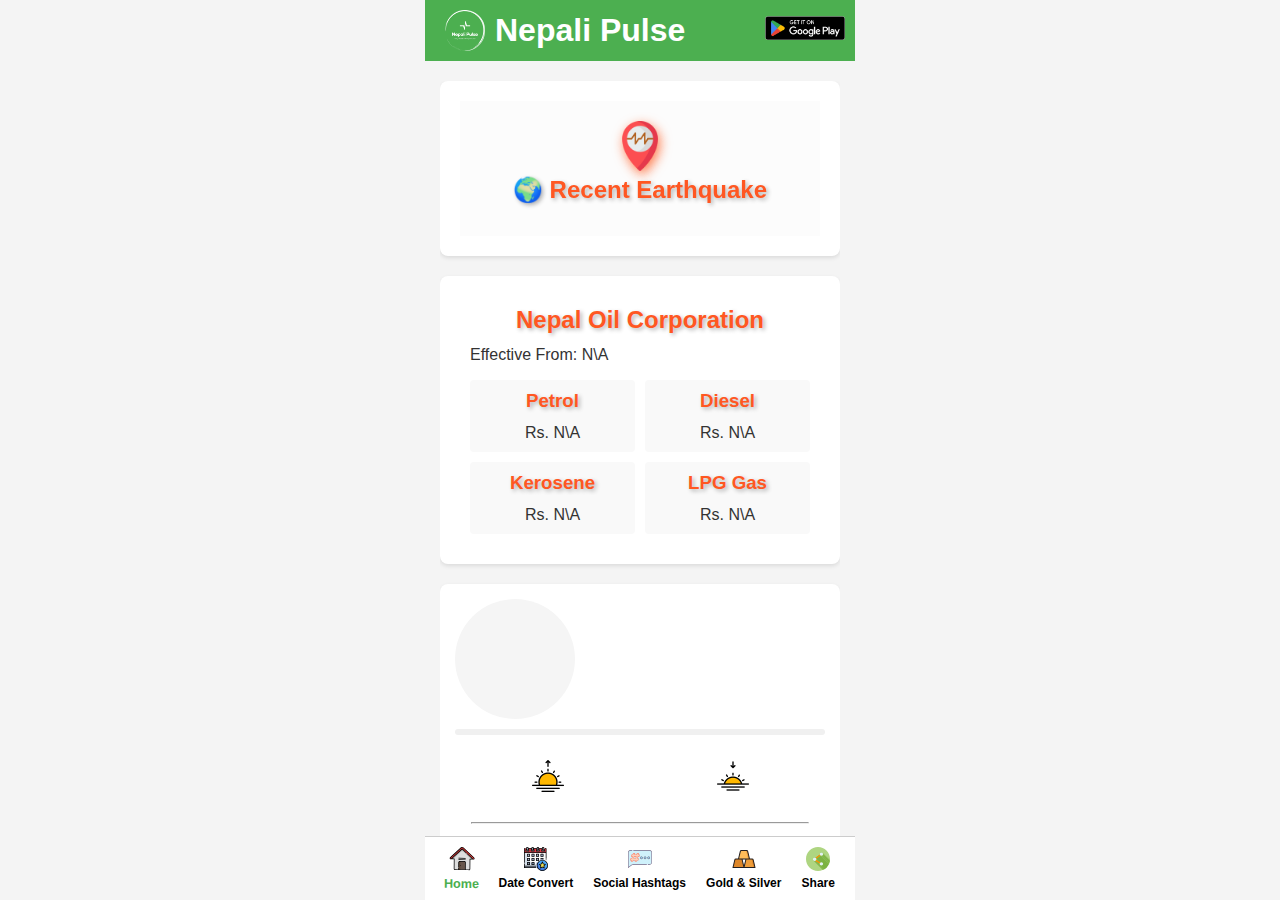
<file: index.html>
<!DOCTYPE html>
<html lang="en">
  <head>
    <meta charset="UTF-8" />
    <meta name="viewport" content="width=device-width, initial-scale=1.0" />
    <title>Nepali Pulse - Your Source for Latest Updates</title>

    <meta
      name="description"
      content="Stay updated with live fuel prices, top music videos, earthquake alerts, and stunning mountain destinations in Nepal. Your one-stop source for real-time updates!"
    />

    <meta
      name="keywords"
      content="Nepali Pulse, Oil Prices Nepal, Music Videos Nepal, Nepal Mountains, Nepal Lakes, Earthquake Updates Nepal, Fuel Prices Nepal, Latest Nepal News"
    />

    <meta name="author" content="Nepali Pulse Team" />
    <meta name="robots" content="index, follow" />

    <!-- Open Graph Meta Tags -->
    <meta
      property="og:title"
      content="Nepali Pulse - Your Source for Latest Updates"
    />
    <meta
      property="og:description"
      content="Stay updated with live fuel prices, top music videos, earthquake alerts, and stunning mountain destinations in Nepal. Your one-stop source for real-time updates!"
    />
    <meta
      property="og:image"
      content="https://nepalipulse.jeevenlamichhane.com.np/assets/NepaliPulse.png"
    />
    <meta
      property="og:url"
      content="https://nepalipulse.jeevenlamichhane.com.np/"
    />
    <meta property="og:type" content="website" />

    <!-- Twitter Card Meta Tags -->
    <meta name="twitter:card" content="summary_large_image" />
    <meta
      name="twitter:title"
      content="Nepali Pulse - Your Source for Latest Updates"
    />
    <meta
      name="twitter:description"
      content="Stay updated with live fuel prices, top music videos, earthquake alerts, and stunning mountain destinations in Nepal. Your one-stop source for real-time updates!"
    />
    <meta
      name="twitter:image"
      content="https://nepalipulse.jeevenlamichhane.com.np/assets/NepaliPulse.png"
    />
    <meta name="twitter:site" content="@NepaliPulse" />
    <meta name="twitter:creator" content="@NepaliPulseTeam" />

    <!-- Additional Meta Tags -->
    <meta name="viewport" content="width=device-width, initial-scale=1.0" />
    <link rel="canonical" href="https://nepalipulse.jeevenlamichhane.com.np/" />

    <!-- Google Play Store Meta Tags -->
    <meta
      name="google-play-app"
      content="app-id=com.miscommunity.nepalipulse"
    />
    <meta property="al:android:app_name" content="Nepali Pulse" />
    <meta
      property="al:android:package"
      content="com.miscommunity.nepalipulse"
    />
    <meta
      property="al:android:url"
      content="https://nepalipulse.jeevenlamichhane.com.np"
    />

    <link rel="stylesheet" href="styles.css" />

    <link rel="stylesheet" href="calendar.css" />

    <link
      rel="apple-touch-icon"
      sizes="180x180"
      href="favicon/apple-touch-icon.png"
    />
    <link
      rel="icon"
      type="image/png"
      sizes="32x32"
      href="favicon/favicon-32x32.png"
    />
    <link
      rel="icon"
      type="image/png"
      sizes="16x16"
      href="favicon/favicon-16x16.png"
    />
    <link rel="manifest" href="favicon/site.webmanifest" />
    <link
      rel="mask-icon"
      href="favicon/safari-pinned-tab.svg"
      color="#5bbad5"
    />
    <meta name="msapplication-TileColor" content="#da532c" />
    <meta name="theme-color" content="#ffffff" />

    <script
      async
      src="https://pagead2.googlesyndication.com/pagead/js/adsbygoogle.js?client=ca-pub-4169711514328840"
      crossorigin="anonymous"
    ></script>
  </head>
  <body>
    <div class="app-header">
      <div class="app-title" onclick="location.href='/'">
        <img
          src="./assets/logo_white.png"
          alt="Nepali Pulse Logo"
          class="app-logo"
        />
        <h1>Nepali Pulse</h1>
      </div>
      <div
        class="app-option-menu"
        onclick="window.location.href='https://play.google.com/store/apps/details?id=com.miscommunity.nepalipulse'"
      >
        <img
          src="./assets/google-play-badge.png"
          alt="Download App"
          class="opt-img"
        />
      </div>
    </div>
    <div class="container">
      <div class="card">
        <div
          class="section eq-section shake"
          onclick="location.href='/earthquake.html'"
        >
          <img
            src="./assets/earthquake.png"
            alt="Recent Earthquake"
            class="icon"
          />
          <div class="section-content">
            <h2>🌍 Recent Earthquake</h2>
            <div id="earthquake-list"></div>
          </div>
        </div>
      </div>

      <div class="card">
        <div class="section shake" onclick="location.href='/oil.html'">
          <!-- <img
            src="./assets/noc.png"
            alt="Nepal Oil Corporation"
            class="section-img"
          /> -->
          <div class="section-content">
            <h2>Nepal Oil Corporation</h2>
            <p style="margin-bottom: 1rem">
              Effective From: <span id="oil-effective-date">N\A</span>
            </p>
            <div class="price-grid">
              <div class="price-item">
                <h3>Petrol</h3>
                <p id="petrol" onclick="speak(this)">Rs. N\A</p>
              </div>
              <div class="price-item">
                <h3>Diesel</h3>
                <p id="diesel" onclick="speak(this)">Rs. N\A</p>
              </div>
              <div class="price-item">
                <h3>Kerosene</h3>
                <p id="kerosene" onclick="speak(this)">Rs. N\A</p>
              </div>
              <div class="price-item">
                <h3>LPG Gas</h3>
                <p id="lpg" onclick="speak(this)">Rs. N\A</p>
              </div>
            </div>
          </div>
        </div>
      </div>

      <div class="p-card">
        <div class="date">
          <div class="rectangle-circle-today">
            <div class="day" id="day"></div>
            <div class="day-text" id="day-text"></div>
          </div>
          <div class="nepali-date" id="nepali-date"></div>
        </div>
        <div
          class="info todaysEvents"
          id="todaysEvents"
          title="Today's Event"
        ></div>
        <div class="time" id="time"></div>
        <div class="dt" id="dt"></div>
        <div class="sun-times">
          <div title="Sunrise Time">
            <img
              src="./assets/sunrise.png"
              alt="Sunrise Icon"
              width="32"
              loading="eager"
            />
            <div id="sunrise"></div>
          </div>

          <div title="Sunset Time">
            <img
              src="./assets/sunset.png"
              alt="Sunset Icon"
              width="32"
              loading="eager"
            />
            <div id="sunset"></div>
          </div>
        </div>

        <hr style="margin: 1rem" />

        <div class="upcoming-events" id="upcoming-events"></div>
      </div>

      <div class="card">
        <div class="section">
          <img
            src="./assets/share.png"
            alt="Share Market"
            class="section-img"
          />
          <div class="section-content">
            <h2>Share Market</h2>
          </div>
        </div>
      </div>

      <div class="card">
        <div class="section" onclick="location.href='/top-mountains.html'">
          <img
            src="./assets/mountain.png"
            alt="Top Mountains of Nepal"
            class="section-img"
          />
          <div class="section-content">
            <h2>Top Mountains of Nepal</h2>
            <div id="mountain-list"></div>
          </div>
        </div>
      </div>

      <div class="card">
        <div class="section shake" onclick="location.href='/top-lakes.html'">
          <img
            src="./assets/lake.png"
            alt="Top Lakes of Nepal"
            class="section-img"
          />
          <div class="section-content">
            <h2>Top Lakes of Nepal</h2>
            <div id="lake-list"></div>
          </div>
        </div>
      </div>

      <div class="card">
        <div class="section" onclick="location.href='/top-music-video.html'">
          <img
            src="./assets/top.png"
            alt="Top Music Video"
            class="section-img"
          />
          <div class="section-content">
            <h2>Top Music Video</h2>
          </div>
        </div>
      </div>

      <div class="card" id="gold-card">
        <div class="section">
          <img src="./assets/tola.png" alt="Gold" class="section-img" />
          <div class="section-content">
            <h2>Per Tola Price in NRP</h2>
            <p><span id="gold-effective-date">N\A</span></p>
            <div class="price-grid">
              <div class="price-item shake">
                <p>Gold</p>
                <h3 id="gold" onclick="speak(this)">Rs. N\A</h3>
              </div>
              <div class="price-item shake">
                <p>Silver</p>
                <h3 id="silver" onclick="speak(this)">Rs. N\A</h3>
              </div>
            </div>
          </div>
        </div>
      </div>

      <div class="card">
        <div class="section">
          <img
            src="./assets/currency.png"
            alt="Currency Rate"
            class="section-img"
          />
          <div class="section-content">
            <h2>Currency Rate</h2>
            <p>Last Updated: <span id="currency-date"></span></p>
            <div class="currency-converter">
              <select
                id="currency"
                onchange="changeCurrencySelector(this)"
              ></select>
              <div class="exchange-rate">
                <div class="price-grid">
                  <div class="price-item shake">
                    <p>Buying Rate</p>
                    <h3 onclick="speak(this)">
                      Rs.<span id="buying-rate">N\A</span>
                    </h3>
                  </div>

                  <div class="price-item shake">
                    <p>Selling Rate</p>
                    <h3 onclick="speak(this)">
                      Rs.<span id="selling-rate">N\A</span>
                    </h3>
                  </div>
                </div>
              </div>
            </div>
          </div>
        </div>
      </div>

      <div class="card">
        <div class="section" onclick="location.href='/bank.html'">
          <img
            src="./assets/bank.png"
            alt="Bank Interest & FD Rate"
            class="section-img"
          />
          <div class="section-content">
            <h2>Bank Interest & FD Rate</h2>
            <p>Last Checked: July 11, 2024</p>
            <table id="bank">
              <thead>
                <tr>
                  <th>Bank</th>
                  <th>Saving Rate</th>
                  <th>FD Rate</th>
                </tr>
              </thead>

              <tbody id="bank-rate-list"></tbody>
            </table>
          </div>
        </div>
      </div>

      <div class="card">
        <div class="section" onclick="location.href='/top-hashtags.html'">
          <img
            src="./assets/hashtag.png"
            alt="Social Hashtags"
            class="section-img"
          />
          <div class="section-content">
            <h2>Social Hashtags & Quotes</h2>
          </div>
        </div>
      </div>

      <div class="card">
        <div class="section" onclick="location.href='/date-convert.html'">
          <img
            src="./assets/calendar.png"
            alt="Date Convert"
            class="section-img"
          />
          <div class="section-content">
            <h2>Date Convert</h2>
          </div>
        </div>
      </div>

      <!-- Download Mobile App section -->
      <div class="card">
        <div class="section">
          <img
            src="./assets/playstore.png"
            alt="Download from Play Store"
            class="section-img"
          />
          <div class="section-content">
            <h2>
              <span id="download">Download</span> <span>NepaliPulse</span>
            </h2>
            <a
              href="https://play.google.com/store/apps/details?id=com.miscommunity.nepalipulse"
              class="download-link"
            >
              <img
                src="./assets/google-play-badge.png"
                alt="Get it on Google Play"
                class="google-play-badge"
              />
            </a>
          </div>
        </div>
      </div>

      <!-- Nepali Vlog section -->
      <div class="card">
        <div
          class="section shake"
          onclick="window.location.href='https://youtube.com/@nepalivlog'"
        >
          <img
            src="./assets/nepalivlog.png"
            alt="Download from Play Store"
            class="vlog-img"
          />
          <div class="section-content">
            <h2><span id="download">Visit</span> <span>YouTube</span></h2>
          </div>
        </div>
      </div>
    </div>

    <!-- Bottom Navigation -->
    <div class="bottom-nav">
      <div class="nav-item active" onclick="location.href='/'">
        <img src="./assets/nav-icons/home.svg" alt="Home" class="nav-icon" />
        <span>Home</span>
      </div>
      <div class="nav-item" onclick="location.href='/date-convert.html'">
        <img
          src="./assets/nav-icons/date.svg"
          alt="Date Convert"
          class="nav-icon"
        />
        <span>Date Convert</span>
      </div>
      <div class="nav-item" onclick="location.href='/top-hashtags.html'">
        <img
          src="./assets/nav-icons/hashtags.svg"
          alt="Hashtags"
          class="nav-icon"
        />
        <span>Social Hashtags</span>
      </div>
      <div class="nav-item" onclick="location.href='#gold-card'">
        <img
          src="./assets/nav-icons/gold.svg"
          alt="Gold/Silver Price"
          class="nav-icon"
        />
        <span>Gold &amp; Silver</span>
      </div>
      <div class="nav-item" onclick="copyUrl()">
        <img src="./assets/nav-icons/share.svg" alt="Share" class="nav-icon" />
        <span id="copy-text">Share</span>
      </div>
    </div>
    <!-- Bottom Navigation -->

    <script src="./script.js" defer></script>
    <script src="./patro.js" defer></script>
    <script src="./common.js" defer></script>
  </body>
</html>
</file>
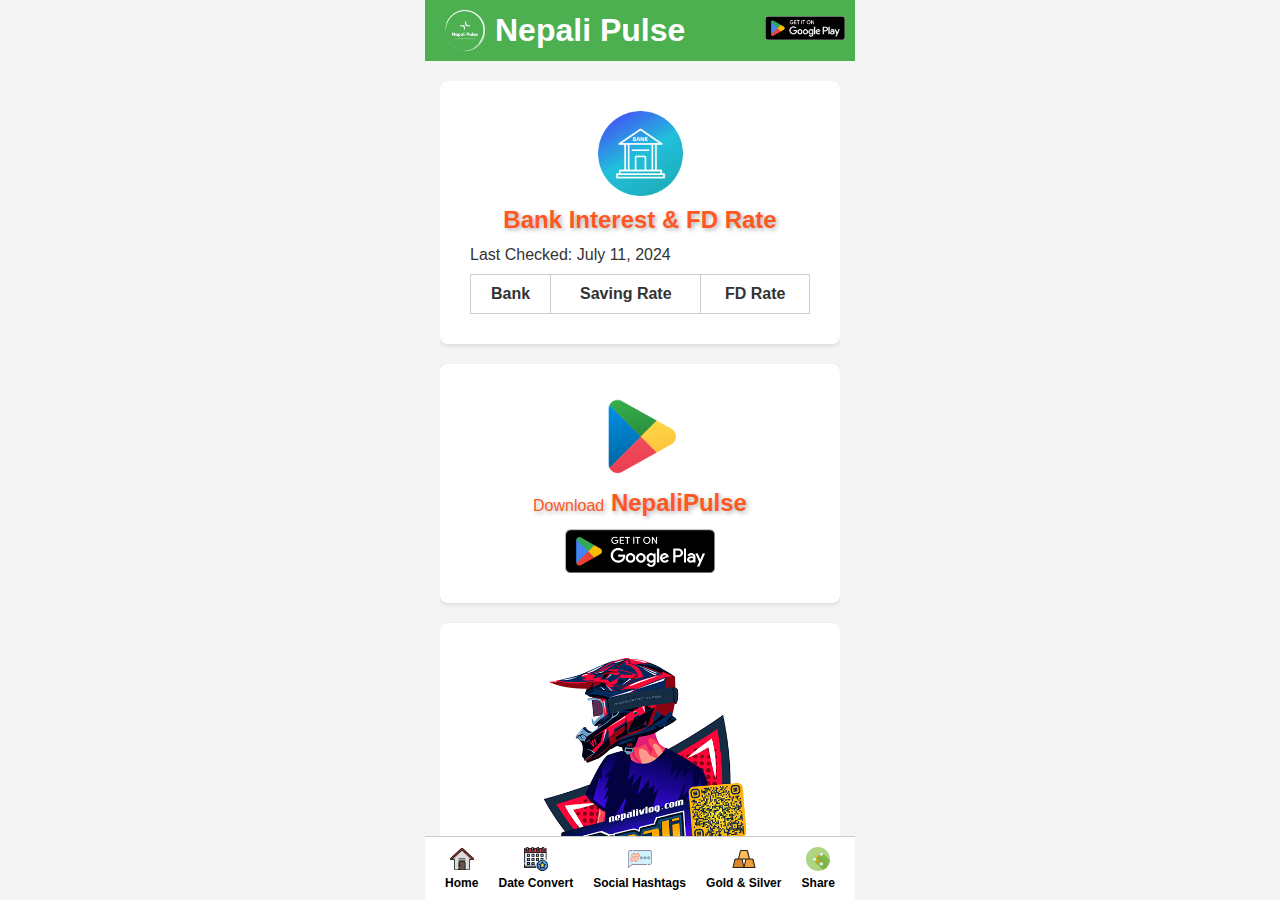
<file: bank.html>
<!DOCTYPE html>
<html lang="en">
  <head>
    <meta charset="UTF-8" />
    <meta name="viewport" content="width=device-width, initial-scale=1.0" />
    <title>Nepali Pulse</title>
    <link rel="stylesheet" href="styles.css" />

    <link
      rel="apple-touch-icon"
      sizes="180x180"
      href="favicon/apple-touch-icon.png"
    />
    <link
      rel="icon"
      type="image/png"
      sizes="32x32"
      href="favicon/favicon-32x32.png"
    />
    <link
      rel="icon"
      type="image/png"
      sizes="16x16"
      href="favicon/favicon-16x16.png"
    />
    <link rel="manifest" href="favicon/site.webmanifest" />
    <link
      rel="mask-icon"
      href="favicon/safari-pinned-tab.svg"
      color="#5bbad5"
    />
    <meta name="msapplication-TileColor" content="#da532c" />
    <meta name="theme-color" content="#ffffff" />

    <script
      async
      src="https://pagead2.googlesyndication.com/pagead/js/adsbygoogle.js?client=ca-pub-4169711514328840"
      crossorigin="anonymous"
    ></script>
  </head>
  <body>
    <div class="app-header">
      <div class="app-title" onclick="location.href='/'">
        <img
          src="./assets/logo_white.png"
          alt="Nepali Pulse Logo"
          class="app-logo"
        />
        <h1>Nepali Pulse</h1>
      </div>
      <div
        class="app-option-menu"
        onclick="window.location.href='https://play.google.com/store/apps/details?id=com.miscommunity.nepalipulse'"
      >
        <img
          src="./assets/google-play-badge.png"
          alt="Download App"
          class="opt-img"
        />
      </div>
    </div>
    <div class="container">
      <div class="card">
        <div class="section">
          <img
            src="./assets/bank.png"
            alt="Bank Interest & FD Rate"
            class="section-img"
          />
          <div class="section-content">
            <h2>Bank Interest & FD Rate</h2>
            <p>Last Checked: July 11, 2024</p>
            <table id="bank">
              <thead>
                <tr>
                  <th>Bank</th>
                  <th>Saving Rate</th>
                  <th>FD Rate</th>
                </tr>
              </thead>

              <tbody id="bank-rate-list"></tbody>
            </table>
          </div>
        </div>
      </div>

      <!-- Download Mobile App section -->
      <div class="card">
        <div class="section">
          <img
            src="./assets/playstore.png"
            alt="Download from Play Store"
            class="section-img"
          />
          <div class="section-content">
            <h2>
              <span id="download">Download</span> <span>NepaliPulse</span>
            </h2>
            <a
              href="https://play.google.com/store/apps/details?id=com.miscommunity.nepalipulse"
              class="download-link"
            >
              <img
                src="./assets/google-play-badge.png"
                alt="Get it on Google Play"
                class="google-play-badge"
              />
            </a>
          </div>
        </div>
      </div>

      <!-- Nepali Vlog section -->
      <div class="card">
        <div
          class="section"
          onclick="window.location.href='https://youtube.com/@nepalivlog'"
        >
          <img
            src="./assets/nepalivlog.png"
            alt="Download from Play Store"
            class="vlog-img"
          />
          <div class="section-content">
            <h2><span id="download">Visit</span> <span>YouTube</span></h2>
          </div>
        </div>
      </div>
    </div>

    <!-- Bottom Navigation -->
    <div class="bottom-nav">
      <div class="nav-item" onclick="location.href='/'">
        <img src="./assets/nav-icons/home.svg" alt="Home" class="nav-icon" />
        <span>Home</span>
      </div>
      <div class="nav-item" onclick="location.href='/date-convert.html'">
        <img
          src="./assets/nav-icons/date.svg"
          alt="Date Convert"
          class="nav-icon"
        />
        <span>Date Convert</span>
      </div>
      <div class="nav-item" onclick="location.href='/top-hashtags.html'">
        <img
          src="./assets/nav-icons/hashtags.svg"
          alt="Hashtags"
          class="nav-icon"
        />
        <span>Social Hashtags</span>
      </div>
      <div class="nav-item" onclick="location.href='/#gold-card'">
        <img
          src="./assets/nav-icons/gold.svg"
          alt="Gold/Silver Price"
          class="nav-icon"
        />
        <span>Gold &amp; Silver</span>
      </div>
      <div class="nav-item" onclick="copyUrl()">
        <img src="./assets/nav-icons/share.svg" alt="Share" class="nav-icon" />
        <span id="copy-text">Share</span>
      </div>
    </div>
    <!-- Bottom Navigation -->

    <script src="./bank.js" defer></script>
    <script src="./common.js" defer></script>
  </body>
</html>
</file>
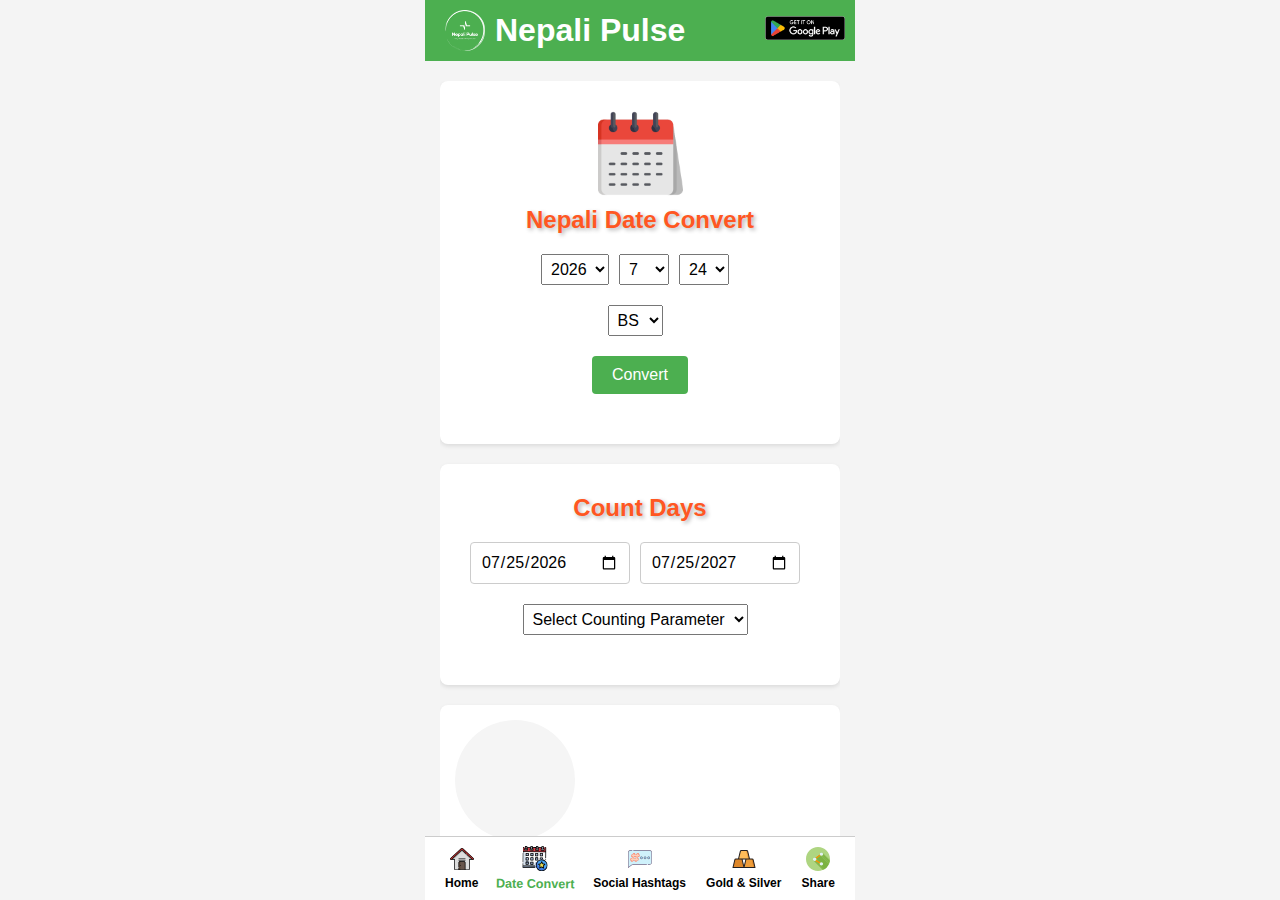
<file: date-convert.html>
<!DOCTYPE html>
<html lang="en">
  <head>
    <meta charset="UTF-8" />
    <meta name="viewport" content="width=device-width, initial-scale=1.0" />
    <title>Nepali Date Convert | Nepali Pulse</title>
    <link rel="stylesheet" href="styles.css" />
    <link rel="stylesheet" href="calendar.css" />

    <meta
      name="description"
      content="Easily convert English (AD) dates to Nepali (BS) with our fast and accurate Nepali Date Converter. Calculate days count, check date differences, and more!"
    />

    <meta
      name="keywords"
      content="Nepali date converter, AD to BS, BS to AD, date conversion, Nepali calendar, date calculator, days count, English to Nepali date, Nepal date conversion"
    />

    <meta name="author" content="Jeeven Lamichhane" />
    <meta name="robots" content="index, follow" />

    <!-- Open Graph Meta Tags (For Facebook, LinkedIn, etc.) -->
    <meta property="og:title" content="Nepali Date Converter - AD to BS" />
    <meta
      property="og:description"
      content="Convert English (AD) dates to Nepali (BS) instantly! Find date differences, count days, and explore the Nepali calendar with our easy-to-use converter."
    />
    <meta
      property="og:image"
      content="https://nepalipulse.jeevenlamichhane.com.np/assets/calendar.png"
    />
    <meta
      property="og:url"
      content="https://nepalipulse.jeevenlamichhane.com.np/date-convert.html"
    />
    <meta property="og:type" content="website" />

    <!-- Twitter Card Meta Tags -->
    <meta name="twitter:card" content="summary_large_image" />
    <meta name="twitter:title" content="Nepali Date Converter - AD to BS" />
    <meta
      name="twitter:description"
      content="Quickly convert English (AD) dates to Nepali (BS), count days, and explore the Nepali calendar with our accurate date conversion tool!"
    />
    <meta
      name="twitter:image"
      content="https://nepalipulse.jeevenlamichhane.com.np/assets/calendar.png"
    />
    <meta name="twitter:site" content="@_nepalivlog" />
    <meta name="twitter:creator" content="@_nepalivlog" />

    <!-- Canonical URL (Avoid duplicate content issues) -->
    <link
      rel="canonical"
      href="https://nepalipulse.jeevenlamichhane.com.np/date-convert.html"
    />

    <link
      rel="apple-touch-icon"
      sizes="180x180"
      href="favicon/apple-touch-icon.png"
    />
    <link
      rel="icon"
      type="image/png"
      sizes="32x32"
      href="favicon/favicon-32x32.png"
    />
    <link
      rel="icon"
      type="image/png"
      sizes="16x16"
      href="favicon/favicon-16x16.png"
    />
    <link rel="manifest" href="favicon/site.webmanifest" />
    <link
      rel="mask-icon"
      href="favicon/safari-pinned-tab.svg"
      color="#5bbad5"
    />

    <script
      async
      src="https://pagead2.googlesyndication.com/pagead/js/adsbygoogle.js?client=ca-pub-4169711514328840"
      crossorigin="anonymous"
    ></script>
  </head>
  <body>
    <div class="app-header">
      <div class="app-title" onclick="location.href='/'">
        <img
          src="./assets/logo_white.png"
          alt="Nepali Pulse Logo"
          class="app-logo"
        />
        <h1>Nepali Pulse</h1>
      </div>
      <div
        class="app-option-menu"
        onclick="window.location.href='https://play.google.com/store/apps/details?id=com.miscommunity.nepalipulse'"
      >
        <img
          src="./assets/google-play-badge.png"
          alt="Download App"
          class="opt-img"
        />
      </div>
    </div>

    <div class="container">
      <div class="card">
        <div class="section">
          <img
            src="./assets/calendar.png"
            alt="Date Convert"
            class="section-img"
          />
          <div class="section-content">
            <h2>Nepali Date Convert</h2>

            <div class="input-container">
              <select id="year" class="date-select">
                <option value="">Year</option>
              </select>
              <select id="month" class="date-select">
                <option value="">Month</option>
              </select>
              <select id="date" class="date-select">
                <option value="">Date</option>
              </select>
            </div>

            <div class="input-container radio-container">
              <select
                id="calendarType"
                class="date-select"
                onchange="calTypeChange(this)"
              >
                <option value="AD">AD</option>
                <option value="BS" selected>BS</option>
              </select>
            </div>

            <!-- Convert Button -->
            <div class="input-container">
              <button id="convertButton">Convert</button>
            </div>

            <div
              id="loading"
              class="hashtags"
              style="text-align: center; display: none"
            ></div>
            <div id="data" class="hashtags"></div>
          </div>
        </div>
      </div>

      <!-- Date/days calculation -->
      <div class="card">
        <div class="section">
          <div class="section-content">
            <h2>Count Days</h2>

            <div class="input-container">
              <input
                id="fromDate"
                class="date-select"
                placeholder="Start Date"
                type="date"
              />

              <input
                id="toDate"
                class="date-select"
                placeholder="End Date"
                type="date"
              />
            </div>

            <div class="input-container radio-container">
              <select
                id="counterType"
                class="date-select"
                onchange="counterTypeChange(this)"
              >
                <option value="" selected disabled>
                  Select Counting Parameter
                </option>
                <option value="*">Total Days Count</option>
                <option value="Sunday">Total Sunday Count</option>
                <option value="Monday">Total Monday Count</option>
                <option value="Tuesday">Total Tuesday Count</option>
                <option value="Wednesday">Total Wednesday Count</option>
                <option value="Thursday">Total Thursday Count</option>
                <option value="Friday">Total Friday Count</option>
                <option value="Saturday">Total Saturday Count</option>
              </select>
            </div>

            <div
              id="counted-data"
              class="hashtags"
              style="text-align: center; display: none"
            >
              <h1 class="hashtag" id="days"></h1>
              <span id="daysLabel"></span>
            </div>
          </div>
        </div>
      </div>

      <div class="p-card">
        <div class="date">
          <div class="rectangle-circle-today">
            <div class="day" id="day"></div>
            <div class="day-text" id="day-text"></div>
          </div>
          <div class="nepali-date" id="nepali-date"></div>
        </div>
        <div
          class="info todaysEvents"
          id="todaysEvents"
          title="Today's Event"
        ></div>
        <div class="time" id="time"></div>
        <div class="dt" id="dt"></div>
        <div class="sun-times">
          <div title="Sunrise Time">
            <img
              src="./assets/sunrise.png"
              alt="Sunrise Icon"
              width="32"
              loading="eager"
            />
            <div id="sunrise"></div>
          </div>

          <div title="Sunset Time">
            <img
              src="./assets/sunset.png"
              alt="Sunset Icon"
              width="32"
              loading="eager"
            />
            <div id="sunset"></div>
          </div>
        </div>
      </div>

      <!-- Download Mobile App section -->
      <div class="card">
        <div class="section">
          <img
            src="./assets/playstore.png"
            alt="Download from Play Store"
            class="section-img"
          />
          <div class="section-content">
            <h2>
              <span id="download">Download</span> <span>NepaliPulse</span>
            </h2>
            <a
              href="https://play.google.com/store/apps/details?id=com.miscommunity.nepalipulse"
              class="download-link"
            >
              <img
                src="./assets/google-play-badge.png"
                alt="Get it on Google Play"
                class="google-play-badge"
              />
            </a>
          </div>
        </div>
      </div>

      <!-- Nepali Vlog section -->
      <div class="card">
        <div
          class="section"
          onclick="window.location.href='https://youtube.com/@nepalivlog'"
        >
          <img
            src="./assets/nepalivlog.png"
            alt="Download from Play Store"
            class="vlog-img"
          />
          <div class="section-content">
            <h2><span id="download">Visit</span> <span>YouTube</span></h2>
          </div>
        </div>
      </div>
    </div>

    <!-- Bottom Navigation -->
    <div class="bottom-nav">
      <div class="nav-item" onclick="location.href='/'">
        <img src="./assets/nav-icons/home.svg" alt="Home" class="nav-icon" />
        <span>Home</span>
      </div>
      <div class="nav-item active" onclick="location.href='/date-convert.html'">
        <img
          src="./assets/nav-icons/date.svg"
          alt="Date Convert"
          class="nav-icon"
        />
        <span>Date Convert</span>
      </div>
      <div class="nav-item" onclick="location.href='/top-hashtags.html'">
        <img
          src="./assets/nav-icons/hashtags.svg"
          alt="Hashtags"
          class="nav-icon"
        />
        <span>Social Hashtags</span>
      </div>
      <div class="nav-item" onclick="location.href='/#gold-card'">
        <img
          src="./assets/nav-icons/gold.svg"
          alt="Gold/Silver Price"
          class="nav-icon"
        />
        <span>Gold &amp; Silver</span>
      </div>
      <div class="nav-item" onclick="copyUrl()">
        <img src="./assets/nav-icons/share.svg" alt="Share" class="nav-icon" />
        <span id="copy-text">Share</span>
      </div>
    </div>
    <!-- Bottom Navigation -->

    <script src="./date-list.js" defer></script>
    <script src="./date-convert.js" defer></script>
    <script src="./patro.js" defer></script>
    <script src="./common.js" defer></script>
  </body>
</html>
</file>
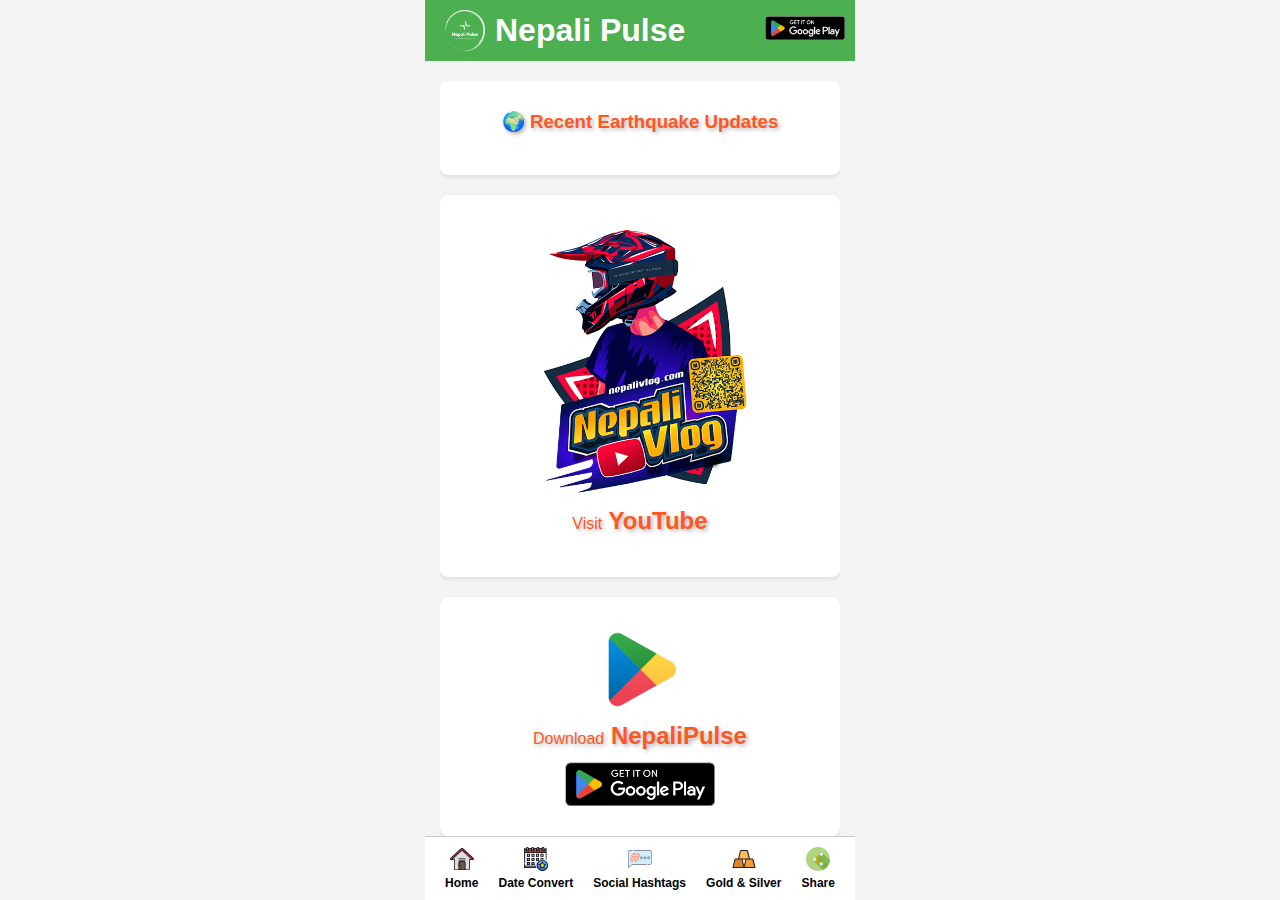
<file: earthquake.html>
<!DOCTYPE html>
<html lang="en">
  <head>
    <meta charset="UTF-8" />
    <meta name="viewport" content="width=device-width, initial-scale=1.0" />
    <title>Nepali Pulse</title>

    <meta
      name="description"
      content="Stay updated with real-time earthquake alerts and recent seismic activity in Nepal. Get epicenter details, magnitude, and time of recent earthquakes instantly."
    />

    <meta
      name="keywords"
      content="Nepal earthquake updates, recent earthquake, live earthquake data, seismic activity Nepal, epicenter, earthquake magnitude, latest earthquakes, Nepal seismic alerts"
    />

    <meta name="author" content="Jeeven Lamichhane" />
    <meta name="robots" content="index, follow" />

    <!-- Open Graph Meta Tags (For Facebook, LinkedIn, etc.) -->
    <meta
      property="og:title"
      content="Recent Earthquakes in Nepal - Live Updates"
    />
    <meta
      property="og:description"
      content="Track the latest earthquakes in Nepal with real-time updates on magnitude, epicenter, and impact. Stay informed and prepared!"
    />
    <meta
      property="og:image"
      content="https://nepalipulse.jeevenlamichhane.com.np/assets/earthquake.png"
    />
    <meta
      property="og:url"
      content="https://nepalipulse.jeevenlamichhane.com.np/earthquake.html"
    />
    <meta property="og:type" content="website" />

    <!-- Twitter Card Meta Tags -->
    <meta name="twitter:card" content="summary_large_image" />
    <meta
      name="twitter:title"
      content="Live Earthquake Updates - Nepal Seismic Activity"
    />
    <meta
      name="twitter:description"
      content="Get real-time earthquake alerts, magnitude, epicenter, and time of recent earthquakes in Nepal. Stay informed and prepared!"
    />
    <meta
      name="twitter:image"
      content="https://nepalipulse.jeevenlamichhane.com.np/assets/earthquake.png"
    />
    <meta name="twitter:site" content="@_nepalivlog" />
    <meta name="twitter:creator" content="@_nepalivlog" />

    <!-- Canonical URL (Avoid duplicate content issues) -->
    <link
      rel="canonical"
      href="https://nepalipulse.jeevenlamichhane.com.np/earthquake.html"
    />

    <link rel="stylesheet" href="styles.css" />

    <link
      rel="apple-touch-icon"
      sizes="180x180"
      href="favicon/apple-touch-icon.png"
    />
    <link
      rel="icon"
      type="image/png"
      sizes="32x32"
      href="favicon/favicon-32x32.png"
    />
    <link
      rel="icon"
      type="image/png"
      sizes="16x16"
      href="favicon/favicon-16x16.png"
    />
    <link rel="manifest" href="favicon/site.webmanifest" />
    <link
      rel="mask-icon"
      href="favicon/safari-pinned-tab.svg"
      color="#5bbad5"
    />

    <script
      async
      src="https://pagead2.googlesyndication.com/pagead/js/adsbygoogle.js?client=ca-pub-4169711514328840"
      crossorigin="anonymous"
    ></script>
  </head>
  <body>
    <div class="app-header">
      <div class="app-title" onclick="location.href='/'">
        <img
          src="./assets/logo_white.png"
          alt="Nepali Pulse Logo"
          class="app-logo"
        />
        <h1>Nepali Pulse</h1>
      </div>
      <div
        class="app-option-menu"
        onclick="window.location.href='https://play.google.com/store/apps/details?id=com.miscommunity.nepalipulse'"
      >
        <img
          src="./assets/google-play-badge.png"
          alt="Download App"
          class="opt-img"
        />
      </div>
    </div>
    <div class="container">
      <div class="card">
        <div class="section">
          <div class="section-content">
            <h3>🌍 Recent Earthquake Updates</h3>
            <div id="earthquake-list"></div>
          </div>
        </div>
      </div>

      <!-- Nepali Vlog section -->
      <div class="card">
        <div
          class="section"
          onclick="window.location.href='https://youtube.com/@nepalivlog'"
        >
          <img
            src="./assets/nepalivlog.png"
            alt="Download from Play Store"
            class="vlog-img"
          />
          <div class="section-content">
            <h2><span id="download">Visit</span> <span>YouTube</span></h2>
          </div>
        </div>
      </div>

      <!-- Download Mobile App section -->
      <div class="card">
        <div class="section">
          <img
            src="./assets/playstore.png"
            alt="Download from Play Store"
            class="section-img"
          />
          <div class="section-content">
            <h2>
              <span id="download">Download</span> <span>NepaliPulse</span>
            </h2>
            <a
              href="https://play.google.com/store/apps/details?id=com.miscommunity.nepalipulse"
              class="download-link"
            >
              <img
                src="./assets/google-play-badge.png"
                alt="Get it on Google Play"
                class="google-play-badge"
              />
            </a>
          </div>
        </div>
      </div>
    </div>

    <!-- Bottom Navigation -->
    <div class="bottom-nav">
      <div class="nav-item" onclick="location.href='/'">
        <img src="./assets/nav-icons/home.svg" alt="Home" class="nav-icon" />
        <span>Home</span>
      </div>
      <div class="nav-item" onclick="location.href='/date-convert.html'">
        <img
          src="./assets/nav-icons/date.svg"
          alt="Date Convert"
          class="nav-icon"
        />
        <span>Date Convert</span>
      </div>
      <div class="nav-item" onclick="location.href='/top-hashtags.html'">
        <img
          src="./assets/nav-icons/hashtags.svg"
          alt="Hashtags"
          class="nav-icon"
        />
        <span>Social Hashtags</span>
      </div>
      <div class="nav-item" onclick="location.href='/#gold-card'">
        <img
          src="./assets/nav-icons/gold.svg"
          alt="Gold/Silver Price"
          class="nav-icon"
        />
        <span>Gold &amp; Silver</span>
      </div>
      <div class="nav-item" onclick="copyUrl()">
        <img src="./assets/nav-icons/share.svg" alt="Share" class="nav-icon" />
        <span id="copy-text">Share</span>
      </div>
    </div>
    <!-- Bottom Navigation -->

    <script src="./earthquake.js" defer></script>
    <script src="./common.js" defer></script>
  </body>
</html>
</file>
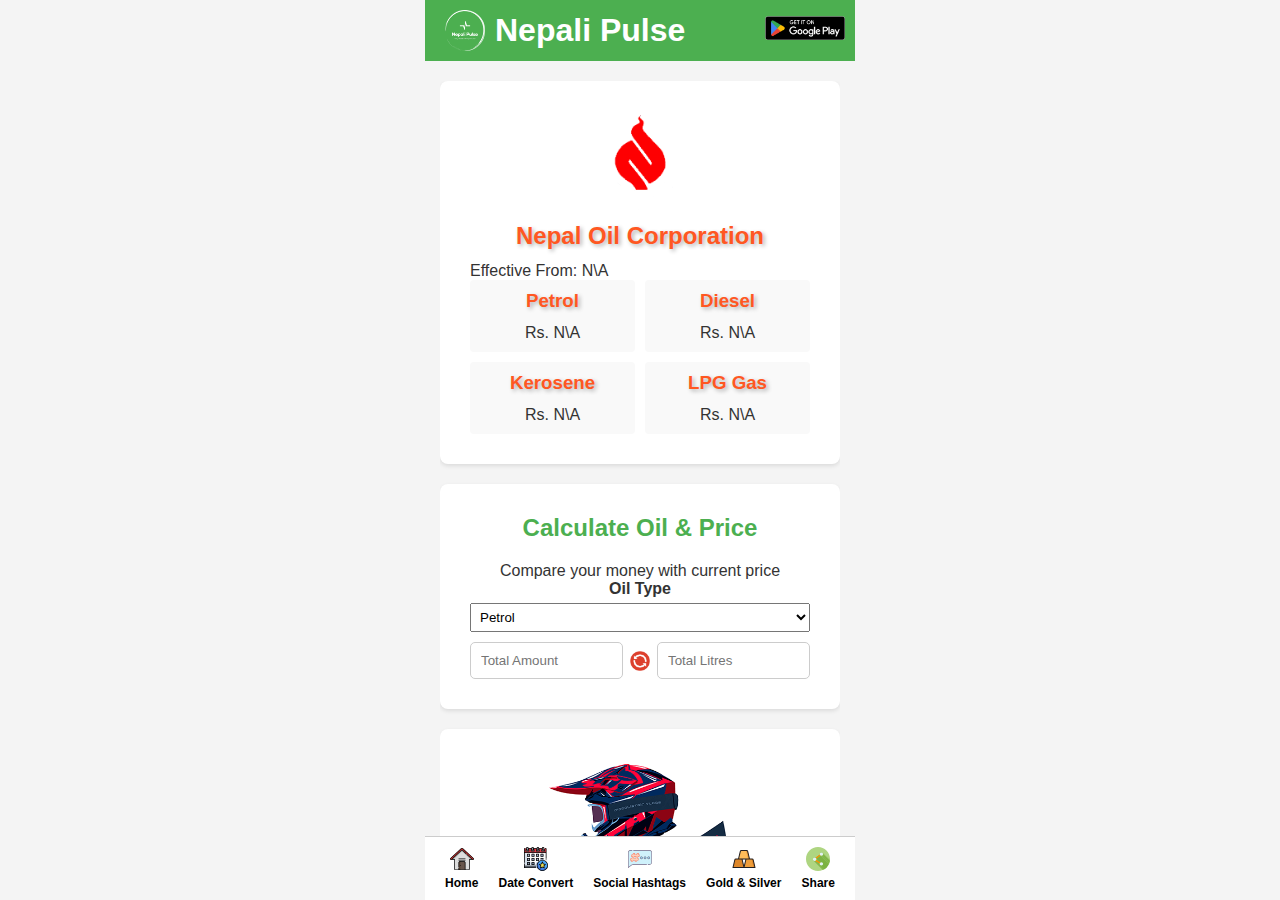
<file: oil.html>
<!DOCTYPE html>
<html lang="en">
  <head>
    <meta charset="UTF-8" />
    <meta name="viewport" content="width=device-width, initial-scale=1.0" />
    <title>Nepali Pulse</title>

    <meta
      name="description"
      content="Check the latest petrol, diesel, kerosene, and LPG gas prices in Nepal. Use our fuel calculator to estimate cost and quantity based on current rates."
    />

    <meta
      name="keywords"
      content="Nepal oil price, petrol price Nepal, diesel price Nepal, LPG gas price, fuel cost calculator, kerosene price, latest fuel rates, Nepal Oil Corporation, fuel calculator"
    />

    <meta name="author" content="Jeeven Lamichhane" />
    <meta name="robots" content="index, follow" />

    <!-- Open Graph Meta Tags (For Facebook, LinkedIn, etc.) -->
    <meta
      property="og:title"
      content="Latest Fuel Prices in Nepal - Petrol, Diesel, LPG & More"
    />
    <meta
      property="og:description"
      content="Stay updated on the latest petrol, diesel, kerosene, and LPG gas prices in Nepal. Use our fuel price calculator to plan your fuel costs efficiently."
    />
    <meta
      property="og:image"
      content="https://nepalipulse.jeevenlamichhane.com.np/assets/noc.png"
    />
    <meta
      property="og:url"
      content="https://nepalipulse.jeevenlamichhane.com.np/oil.html"
    />
    <meta property="og:type" content="website" />

    <!-- Twitter Card Meta Tags -->
    <meta name="twitter:card" content="summary_large_image" />
    <meta
      name="twitter:title"
      content="Latest Fuel Prices & Calculator - Nepal"
    />
    <meta
      name="twitter:description"
      content="Check Nepal's latest petrol, diesel, kerosene, and LPG gas prices. Use our fuel cost calculator for accurate price estimation."
    />
    <meta
      name="twitter:image"
      content="https://nepalipulse.jeevenlamichhane.com.np/assets/noc.png"
    />
    <meta name="twitter:site" content="@_nepalivlog" />
    <meta name="twitter:creator" content="@_nepalivlog" />

    <!-- Canonical URL (Avoid duplicate content issues) -->
    <link
      rel="canonical"
      href="https://nepalipulse.jeevenlamichhane.com.np/oil.html"
    />

    <link rel="stylesheet" href="styles.css" />
    <link
      rel="apple-touch-icon"
      sizes="180x180"
      href="favicon/apple-touch-icon.png"
    />
    <link
      rel="icon"
      type="image/png"
      sizes="32x32"
      href="favicon/favicon-32x32.png"
    />
    <link
      rel="icon"
      type="image/png"
      sizes="16x16"
      href="favicon/favicon-16x16.png"
    />
    <link rel="manifest" href="favicon/site.webmanifest" />
    <link
      rel="mask-icon"
      href="favicon/safari-pinned-tab.svg"
      color="#5bbad5"
    />

    <script
      async
      src="https://pagead2.googlesyndication.com/pagead/js/adsbygoogle.js?client=ca-pub-4169711514328840"
      crossorigin="anonymous"
    ></script>
  </head>
  <body>
    <div class="app-header">
      <div class="app-title" onclick="location.href='/'">
        <img
          src="./assets/logo_white.png"
          alt="Nepali Pulse Logo"
          class="app-logo"
        />
        <h1>Nepali Pulse</h1>
      </div>
      <div
        class="app-option-menu"
        onclick="window.location.href='https://play.google.com/store/apps/details?id=com.miscommunity.nepalipulse'"
      >
        <img
          src="./assets/google-play-badge.png"
          alt="Download App"
          class="opt-img"
        />
      </div>
    </div>
    <div class="container">
      <div class="card">
        <div class="section">
          <img
            src="./assets/noc.png"
            alt="Nepal Oil Corporation"
            class="section-img"
          />
          <div class="section-content">
            <h2>Nepal Oil Corporation</h2>
            <p>Effective From: <span id="oil-effective-date">N\A</span></p>
            <div class="price-grid">
              <div class="price-item">
                <h3>Petrol</h3>
                <p id="petrol">Rs. N\A</p>
              </div>
              <div class="price-item">
                <h3>Diesel</h3>
                <p id="diesel">Rs. N\A</p>
              </div>
              <div class="price-item">
                <h3>Kerosene</h3>
                <p id="kerosene">Rs. N\A</p>
              </div>
              <div class="price-item">
                <h3>LPG Gas</h3>
                <p id="lpg">Rs. N\A</p>
              </div>
            </div>
          </div>
        </div>
      </div>

      <div class="card">
        <div class="section">
          <h2>Calculate Oil & Price</h2>
          <p>Compare your money with current price</p>
          <div class="calculate">
            <label for="oilType">Oil Type</label>
            <select class="inputs" id="oilType" onchange="oilTypeChange(this)">
              <option value="Petrol" selected>Petrol</option>
              <option value="Diesel">Diesel</option>
              <option value="Kerosene">Kerosene</option>
            </select>
            <div class="inputs">
              <input
                type="number"
                id="totalAmount"
                placeholder="Total Amount"
                onchange="changeInAmount()"
              />
              <img
                src="./assets/convert.png"
                alt="Convert Icon"
                class="convert-icon"
              />
              <input
                type="number"
                id="totalLitres"
                placeholder="Total Litres"
                onchange="changeInLitre()"
              />
            </div>
          </div>
        </div>
      </div>

      <!-- Nepali Vlog section -->
      <div class="card">
        <div
          class="section"
          onclick="window.location.href='https://youtube.com/@nepalivlog'"
        >
          <img
            src="./assets/nepalivlog.png"
            alt="Download from Play Store"
            class="vlog-img"
          />
          <div class="section-content">
            <h2><span id="download">Visit</span> <span>YouTube</span></h2>
          </div>
        </div>
      </div>

      <!-- Download Mobile App section -->
      <div class="card">
        <div class="section">
          <img
            src="./assets/playstore.png"
            alt="Download from Play Store"
            class="section-img"
          />
          <div class="section-content">
            <h2>
              <span id="download">Download</span> <span>NepaliPulse</span>
            </h2>
            <a
              href="https://play.google.com/store/apps/details?id=com.miscommunity.nepalipulse"
              class="download-link"
            >
              <img
                src="./assets/google-play-badge.png"
                alt="Get it on Google Play"
                class="google-play-badge"
              />
            </a>
          </div>
        </div>
      </div>
    </div>

    <!-- Bottom Navigation -->
    <div class="bottom-nav">
      <div class="nav-item" onclick="location.href='/'">
        <img src="./assets/nav-icons/home.svg" alt="Home" class="nav-icon" />
        <span>Home</span>
      </div>
      <div class="nav-item" onclick="location.href='/date-convert.html'">
        <img
          src="./assets/nav-icons/date.svg"
          alt="Date Convert"
          class="nav-icon"
        />
        <span>Date Convert</span>
      </div>
      <div class="nav-item" onclick="location.href='/top-hashtags.html'">
        <img
          src="./assets/nav-icons/hashtags.svg"
          alt="Hashtags"
          class="nav-icon"
        />
        <span>Social Hashtags</span>
      </div>
      <div class="nav-item" onclick="location.href='/#gold-card'">
        <img
          src="./assets/nav-icons/gold.svg"
          alt="Gold/Silver Price"
          class="nav-icon"
        />
        <span>Gold &amp; Silver</span>
      </div>
      <div class="nav-item" onclick="copyUrl()">
        <img src="./assets/nav-icons/share.svg" alt="Share" class="nav-icon" />
        <span id="copy-text">Share</span>
      </div>
    </div>
    <!-- Bottom Navigation -->

    <script src="./oil.js" defer></script>
    <script src="./common.js" defer></script>
  </body>
</html>
</file>
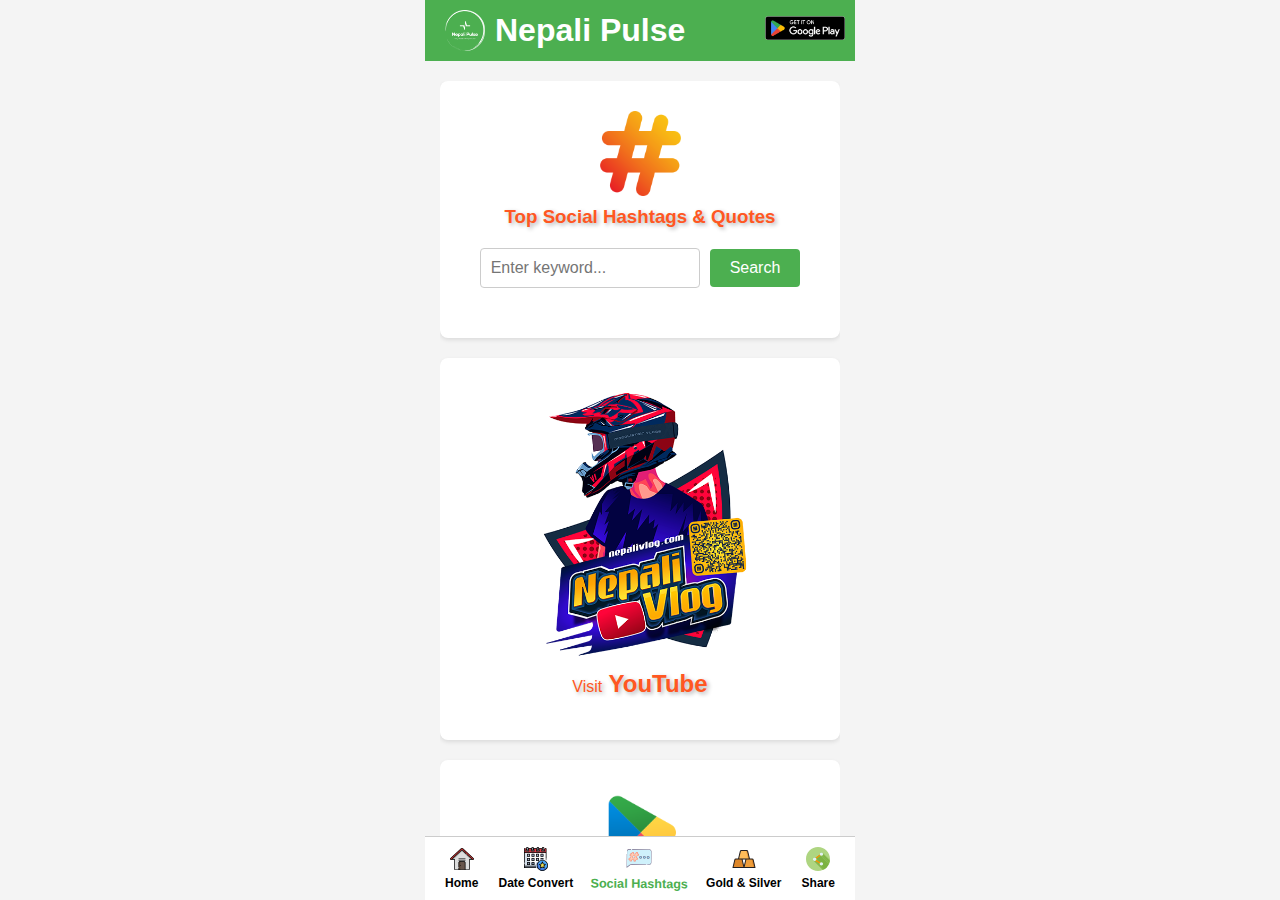
<file: top-hashtags.html>
<!DOCTYPE html>
<html lang="en">
  <head>
    <meta charset="UTF-8" />
    <meta name="viewport" content="width=device-width, initial-scale=1.0" />
    <title>Top Hashtags | Nepali Pulse</title>

    <meta
      name="description"
      content="Generate top trending hashtags for your social media posts to boost engagement."
    />
    <meta
      name="keywords"
      content="hashtags, top hashtags, trending hashtags, social media hashtags, hashtag generator, keyword hashtags, Instagram hashtags, Twitter hashtags, Facebook hashtags"
    />
    <meta name="author" content="Jeeven Lamichhane" />
    <meta name="robots" content="index, follow" />

    <!-- Open Graph Meta Tags -->
    <meta
      property="og:title"
      content="Top Hashtags - Boost Your Social Media Engagement"
    />
    <meta
      property="og:description"
      content="Find the best hashtags for your social media posts. Increase impressions, reach, and engagement with our hashtag generator."
    />
    <meta
      property="og:image"
      content="https://nepalipulse.jeevenlamichhane.com.np/assets/hashtag.png"
    />
    <meta
      property="og:url"
      content="https://nepalipulse.jeevenlamichhane.com.np/top-hashtags.html"
    />
    <meta property="og:type" content="website" />

    <!-- Twitter Card Meta Tags -->
    <meta name="twitter:card" content="summary_large_image" />
    <meta
      name="twitter:title"
      content="Top Hashtags - Generate the Best Hashtags"
    />
    <meta
      name="twitter:description"
      content="Find top trending hashtags for your social media posts. Get more reach, likes, and engagement."
    />
    <meta
      name="twitter:image"
      content="https://nepalipulse.jeevenlamichhane.com.np/assets/hashtag.png"
    />
    <meta name="twitter:site" content="@_nepalivlog" />
    <meta name="twitter:creator" content="@_nepalivlog" />

    <link rel="stylesheet" href="styles.css" />
    <link
      rel="apple-touch-icon"
      sizes="180x180"
      href="favicon/apple-touch-icon.png"
    />
    <link
      rel="icon"
      type="image/png"
      sizes="32x32"
      href="favicon/favicon-32x32.png"
    />
    <link
      rel="icon"
      type="image/png"
      sizes="16x16"
      href="favicon/favicon-16x16.png"
    />
    <link rel="manifest" href="favicon/site.webmanifest" />
    <link
      rel="mask-icon"
      href="favicon/safari-pinned-tab.svg"
      color="#5bbad5"
    />

    <script
      async
      src="https://pagead2.googlesyndication.com/pagead/js/adsbygoogle.js?client=ca-pub-4169711514328840"
      crossorigin="anonymous"
    ></script>
  </head>
  <body>
    <div class="app-header">
      <div class="app-title" onclick="location.href='/'">
        <img
          src="./assets/logo_white.png"
          alt="Nepali Pulse Logo"
          class="app-logo"
        />
        <h1>Nepali Pulse</h1>
      </div>
      <div
        class="app-option-menu"
        onclick="window.location.href='https://play.google.com/store/apps/details?id=com.miscommunity.nepalipulse'"
      >
        <img
          src="./assets/google-play-badge.png"
          alt="Download App"
          class="opt-img"
        />
      </div>
    </div>

    <div class="container">
      <div class="card">
        <div class="section">
          <img
            src="./assets/hashtag.png"
            alt="Top Hashtags"
            class="section-img"
          />
          <div class="section-content">
            <h3>Top Social Hashtags &amp; Quotes</h3>

            <div class="input-container">
              <input type="text" id="keyword" placeholder="Enter keyword..." />
              <button id="searchButton">Search</button>
            </div>
            <div
              id="loading"
              class="hashtags"
              style="text-align: center; display: none"
            ></div>
            <div id="hashtags" class="hashtags"></div>
            <div id="quotes" class="hashtags"></div>
          </div>
        </div>
      </div>

      <!-- Nepali Vlog section -->
      <div class="card">
        <div
          class="section"
          onclick="window.location.href='https://youtube.com/@nepalivlog'"
        >
          <img
            src="./assets/nepalivlog.png"
            alt="Download from Play Store"
            class="vlog-img"
          />
          <div class="section-content">
            <h2><span id="download">Visit</span> <span>YouTube</span></h2>
          </div>
        </div>
      </div>

      <!-- Download Mobile App section -->
      <div class="card">
        <div class="section">
          <img
            src="./assets/playstore.png"
            alt="Download from Play Store"
            class="section-img"
          />
          <div class="section-content">
            <h2>
              <span id="download">Download</span> <span>NepaliPulse</span>
            </h2>
            <a
              href="https://play.google.com/store/apps/details?id=com.miscommunity.nepalipulse"
              class="download-link"
            >
              <img
                src="./assets/google-play-badge.png"
                alt="Get it on Google Play"
                class="google-play-badge"
              />
            </a>
          </div>
        </div>
      </div>
    </div>

    <!-- Bottom Navigation -->
    <div class="bottom-nav">
      <div class="nav-item" onclick="location.href='/'">
        <img src="./assets/nav-icons/home.svg" alt="Home" class="nav-icon" />
        <span>Home</span>
      </div>
      <div class="nav-item" onclick="location.href='/date-convert.html'">
        <img
          src="./assets/nav-icons/date.svg"
          alt="Date Convert"
          class="nav-icon"
        />
        <span>Date Convert</span>
      </div>
      <div class="nav-item active" onclick="location.href='/top-hashtags.html'">
        <img
          src="./assets/nav-icons/hashtags.svg"
          alt="Hashtags"
          class="nav-icon"
        />
        <span>Social Hashtags</span>
      </div>
      <div class="nav-item" onclick="location.href='/#gold-card'">
        <img
          src="./assets/nav-icons/gold.svg"
          alt="Gold/Silver Price"
          class="nav-icon"
        />
        <span>Gold &amp; Silver</span>
      </div>
      <div class="nav-item" onclick="copyUrl()">
        <img src="./assets/nav-icons/share.svg" alt="Share" class="nav-icon" />
        <span id="copy-text">Share</span>
      </div>
    </div>
    <!-- Bottom Navigation -->

    <script src="./top-hashtags.js" defer></script>
    <script src="./common.js" defer></script>
  </body>
</html>
</file>
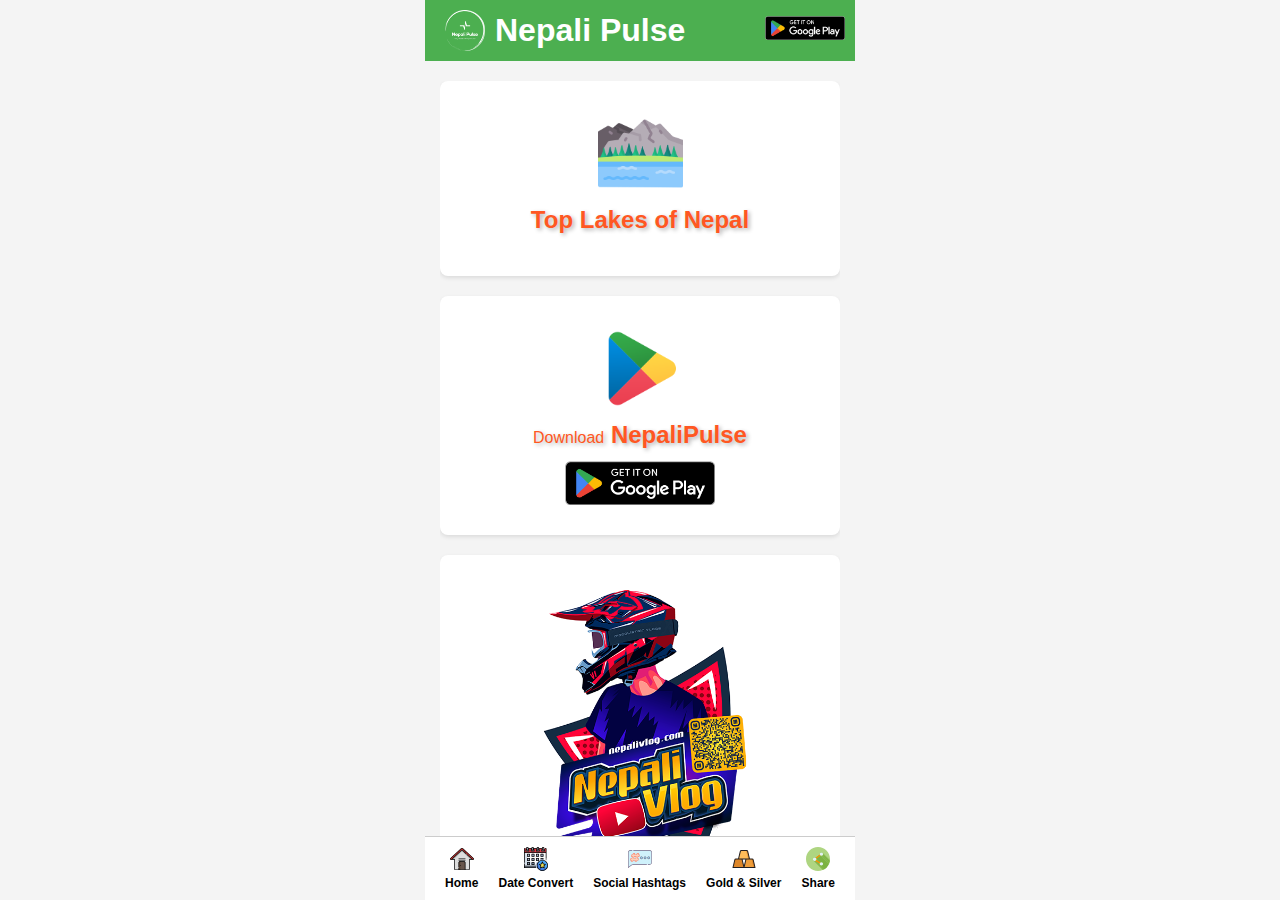
<file: top-lakes.html>
<!DOCTYPE html>
<html lang="en">
  <head>
    <meta charset="UTF-8" />
    <meta name="viewport" content="width=device-width, initial-scale=1.0" />
    <title>Top Lakes of Nepal | Nepali Pulse</title>

    <meta
      name="description"
      content="Explore the top lakes in the world, including the highest, deepest, and most beautiful lakes like Tilicho, Rara, and Phewa."
    />
    <meta
      name="keywords"
      content="lakes, top lakes, highest lakes, deepest lakes, beautiful lakes, Tilicho, Rara, Phewa, Nepal lakes, mountain lakes"
    />
    <meta name="author" content="Jeeven Lamichhane" />
    <meta name="robots" content="index, follow" />

    <!-- Open Graph Meta Tags -->
    <meta
      property="og:title"
      content="Top Lakes in the World - Explore Stunning Lakes"
    />
    <meta
      property="og:description"
      content="Discover the most beautiful and famous lakes in the world, from the highest lakes in Nepal to the deepest and largest lakes globally."
    />
    <meta
      property="og:image"
      content="https://nepalipulse.jeevenlamichhane.com.np/assets/lake.png"
    />
    <meta
      property="og:url"
      content="https://nepalipulse.jeevenlamichhane.com.np/top-lakes.html"
    />
    <meta property="og:type" content="website" />

    <!-- Twitter Card Meta Tags -->
    <meta name="twitter:card" content="summary_large_image" />
    <meta
      name="twitter:title"
      content="Top Lakes - Discover Stunning Lakes Worldwide"
    />
    <meta
      name="twitter:description"
      content="Explore the world's most beautiful lakes, including Tilicho, Rara, and Phewa. Learn about the highest and most scenic lakes."
    />
    <meta
      name="twitter:image"
      content="https://nepalipulse.jeevenlamichhane.com.np/assets/lake.png"
    />
    <meta name="twitter:site" content="@_nepalivlog" />
    <meta name="twitter:creator" content="@_nepalivlog" />

    <link rel="stylesheet" href="styles.css" />

    <link
      rel="apple-touch-icon"
      sizes="180x180"
      href="favicon/apple-touch-icon.png"
    />
    <link
      rel="icon"
      type="image/png"
      sizes="32x32"
      href="favicon/favicon-32x32.png"
    />
    <link
      rel="icon"
      type="image/png"
      sizes="16x16"
      href="favicon/favicon-16x16.png"
    />
    <link rel="manifest" href="favicon/site.webmanifest" />
    <link
      rel="mask-icon"
      href="favicon/safari-pinned-tab.svg"
      color="#5bbad5"
    />

    <script
      async
      src="https://pagead2.googlesyndication.com/pagead/js/adsbygoogle.js?client=ca-pub-4169711514328840"
      crossorigin="anonymous"
    ></script>
  </head>
  <body>
    <div class="app-header">
      <div class="app-title" onclick="location.href='/'">
        <img
          src="./assets/logo_white.png"
          alt="Nepali Pulse Logo"
          class="app-logo"
        />
        <h1>Nepali Pulse</h1>
      </div>
      <div
        class="app-option-menu"
        onclick="window.location.href='https://play.google.com/store/apps/details?id=com.miscommunity.nepalipulse'"
      >
        <img
          src="./assets/google-play-badge.png"
          alt="Download App"
          class="opt-img"
        />
      </div>
    </div>

    <div class="container">
      <div class="card">
        <div class="section">
          <img
            src="./assets/lake.png"
            alt="Top Lakes of Nepal"
            class="section-img"
          />
          <div class="section-content">
            <h2>Top Lakes of Nepal</h2>
            <div id="lake-list"></div>
          </div>
        </div>
      </div>

      <!-- Download Mobile App section -->
      <div class="card">
        <div class="section">
          <img
            src="./assets/playstore.png"
            alt="Download from Play Store"
            class="section-img"
          />
          <div class="section-content">
            <h2>
              <span id="download">Download</span> <span>NepaliPulse</span>
            </h2>
            <a
              href="https://play.google.com/store/apps/details?id=com.miscommunity.nepalipulse"
              class="download-link"
            >
              <img
                src="./assets/google-play-badge.png"
                alt="Get it on Google Play"
                class="google-play-badge"
              />
            </a>
          </div>
        </div>
      </div>

      <!-- Nepali Vlog section -->
      <div class="card">
        <div
          class="section"
          onclick="window.location.href='https://youtube.com/@nepalivlog'"
        >
          <img
            src="./assets/nepalivlog.png"
            alt="Download from Play Store"
            class="vlog-img"
          />
          <div class="section-content">
            <h2><span id="download">Visit</span> <span>YouTube</span></h2>
          </div>
        </div>
      </div>
    </div>

    <!-- Bottom Navigation -->
    <div class="bottom-nav">
      <div class="nav-item" onclick="location.href='/'">
        <img src="./assets/nav-icons/home.svg" alt="Home" class="nav-icon" />
        <span>Home</span>
      </div>
      <div class="nav-item" onclick="location.href='/date-convert.html'">
        <img
          src="./assets/nav-icons/date.svg"
          alt="Date Convert"
          class="nav-icon"
        />
        <span>Date Convert</span>
      </div>
      <div class="nav-item" onclick="location.href='/top-hashtags.html'">
        <img
          src="./assets/nav-icons/hashtags.svg"
          alt="Hashtags"
          class="nav-icon"
        />
        <span>Social Hashtags</span>
      </div>
      <div class="nav-item" onclick="location.href='/#gold-card'">
        <img
          src="./assets/nav-icons/gold.svg"
          alt="Gold/Silver Price"
          class="nav-icon"
        />
        <span>Gold &amp; Silver</span>
      </div>
      <div class="nav-item" onclick="copyUrl()">
        <img src="./assets/nav-icons/share.svg" alt="Share" class="nav-icon" />
        <span id="copy-text">Share</span>
      </div>
    </div>
    <!-- Bottom Navigation -->

    <script src="./lakes.js" defer></script>
    <script src="./common.js" defer></script>
  </body>
</html>
</file>
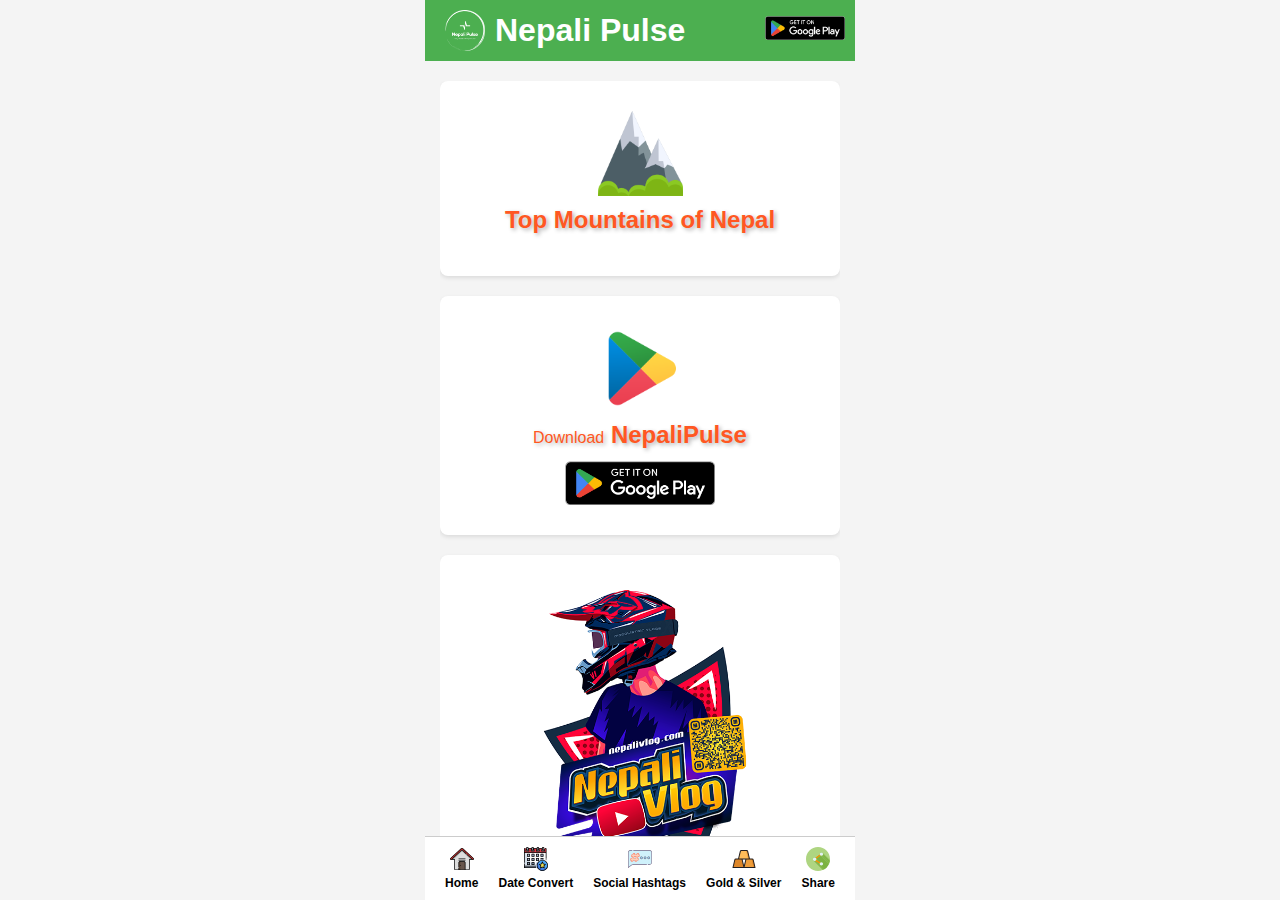
<file: top-mountains.html>
<!DOCTYPE html>
<html lang="en">
  <head>
    <meta charset="UTF-8" />
    <meta name="viewport" content="width=device-width, initial-scale=1.0" />
    <title>Top Mountains of Nepal | Nepali Pulse</title>

    <meta
      name="description"
      content="Explore the top mountains in the world, including the highest peaks like Mount Everest, Kanchenjunga, and Makalu, along with their unique features."
    />
    <meta
      name="keywords"
      content="mountains, top mountains, highest mountains, Mount Everest, Kanchenjunga, Makalu, Yalung Kang, mountain climbing, Himalayan peaks, Nepal mountains"
    />
    <meta name="author" content="Jeeven Lamichahne" />
    <meta name="robots" content="index, follow" />

    <!-- Open Graph Meta Tags -->
    <meta
      property="og:title"
      content="Top Mountains - Discover the World's Highest Peaks"
    />
    <meta
      property="og:description"
      content="Discover the most stunning and highest mountains in the world, including Everest, Kanchenjunga, Makalu, and other famous Himalayan peaks."
    />
    <meta
      property="og:image"
      content="https://nepalipulse.jeevenlamichhane.com.np/assets/mountain.png"
    />
    <meta
      property="og:url"
      content="https://nepalipulse.jeevenlamichhane.com.np/top-mountains.html"
    />
    <meta property="og:type" content="website" />

    <!-- Twitter Card Meta Tags -->
    <meta name="twitter:card" content="summary_large_image" />
    <meta
      name="twitter:title"
      content="Top Mountains - Explore the World's Highest Peaks"
    />
    <meta
      name="twitter:description"
      content="Explore the highest and most famous mountains of the world, including Mount Everest, Kanchenjunga, and Makalu, and learn about their fascinating features."
    />
    <meta
      name="twitter:image"
      content="https://nepalipulse.jeevenlamichhane.com.np/assets/mountain.png"
    />
    <meta name="twitter:site" content="@_nepalivlog" />
    <meta name="twitter:creator" content="@_nepalivlog" />

    <link rel="stylesheet" href="styles.css" />
    <link
      rel="apple-touch-icon"
      sizes="180x180"
      href="favicon/apple-touch-icon.png"
    />
    <link
      rel="icon"
      type="image/png"
      sizes="32x32"
      href="favicon/favicon-32x32.png"
    />
    <link
      rel="icon"
      type="image/png"
      sizes="16x16"
      href="favicon/favicon-16x16.png"
    />
    <link rel="manifest" href="favicon/site.webmanifest" />
    <link
      rel="mask-icon"
      href="favicon/safari-pinned-tab.svg"
      color="#5bbad5"
    />

    <script
      async
      src="https://pagead2.googlesyndication.com/pagead/js/adsbygoogle.js?client=ca-pub-4169711514328840"
      crossorigin="anonymous"
    ></script>
  </head>
  <body>
    <div class="app-header">
      <div class="app-title" onclick="location.href='/'">
        <img
          src="./assets/logo_white.png"
          alt="Nepali Pulse Logo"
          class="app-logo"
        />
        <h1>Nepali Pulse</h1>
      </div>
      <div
        class="app-option-menu"
        onclick="window.location.href='https://play.google.com/store/apps/details?id=com.miscommunity.nepalipulse'"
      >
        <img
          src="./assets/google-play-badge.png"
          alt="Download App"
          class="opt-img"
        />
      </div>
    </div>

    <div class="container">
      <div class="card">
        <div class="section">
          <img
            src="./assets/mountain.png"
            alt="Top Mountains of Nepal"
            class="section-img"
          />
          <div class="section-content">
            <h2>Top Mountains of Nepal</h2>
            <div id="mountain-list"></div>
          </div>
        </div>
      </div>

      <!-- Download Mobile App section -->
      <div class="card">
        <div class="section">
          <img
            src="./assets/playstore.png"
            alt="Download from Play Store"
            class="section-img"
          />
          <div class="section-content">
            <h2>
              <span id="download">Download</span> <span>NepaliPulse</span>
            </h2>
            <a
              href="https://play.google.com/store/apps/details?id=com.miscommunity.nepalipulse"
              class="download-link"
            >
              <img
                src="./assets/google-play-badge.png"
                alt="Get it on Google Play"
                class="google-play-badge"
              />
            </a>
          </div>
        </div>
      </div>

      <!-- Nepali Vlog section -->
      <div class="card">
        <div
          class="section"
          onclick="window.location.href='https://youtube.com/@nepalivlog'"
        >
          <img
            src="./assets/nepalivlog.png"
            alt="Download from Play Store"
            class="vlog-img"
          />
          <div class="section-content">
            <h2><span id="download">Visit</span> <span>YouTube</span></h2>
          </div>
        </div>
      </div>
    </div>

    <!-- Bottom Navigation -->
    <div class="bottom-nav">
      <div class="nav-item" onclick="location.href='/'">
        <img src="./assets/nav-icons/home.svg" alt="Home" class="nav-icon" />
        <span>Home</span>
      </div>
      <div class="nav-item" onclick="location.href='/date-convert.html'">
        <img
          src="./assets/nav-icons/date.svg"
          alt="Date Convert"
          class="nav-icon"
        />
        <span>Date Convert</span>
      </div>
      <div class="nav-item" onclick="location.href='/top-hashtags.html'">
        <img
          src="./assets/nav-icons/hashtags.svg"
          alt="Hashtags"
          class="nav-icon"
        />
        <span>Social Hashtags</span>
      </div>
      <div class="nav-item" onclick="location.href='/#gold-card'">
        <img
          src="./assets/nav-icons/gold.svg"
          alt="Gold/Silver Price"
          class="nav-icon"
        />
        <span>Gold &amp; Silver</span>
      </div>
      <div class="nav-item" onclick="copyUrl()">
        <img src="./assets/nav-icons/share.svg" alt="Share" class="nav-icon" />
        <span id="copy-text">Share</span>
      </div>
    </div>
    <!-- Bottom Navigation -->

    <script src="./mountains.js" defer></script>
    <script src="./common.js" defer></script>
  </body>
</html>
</file>
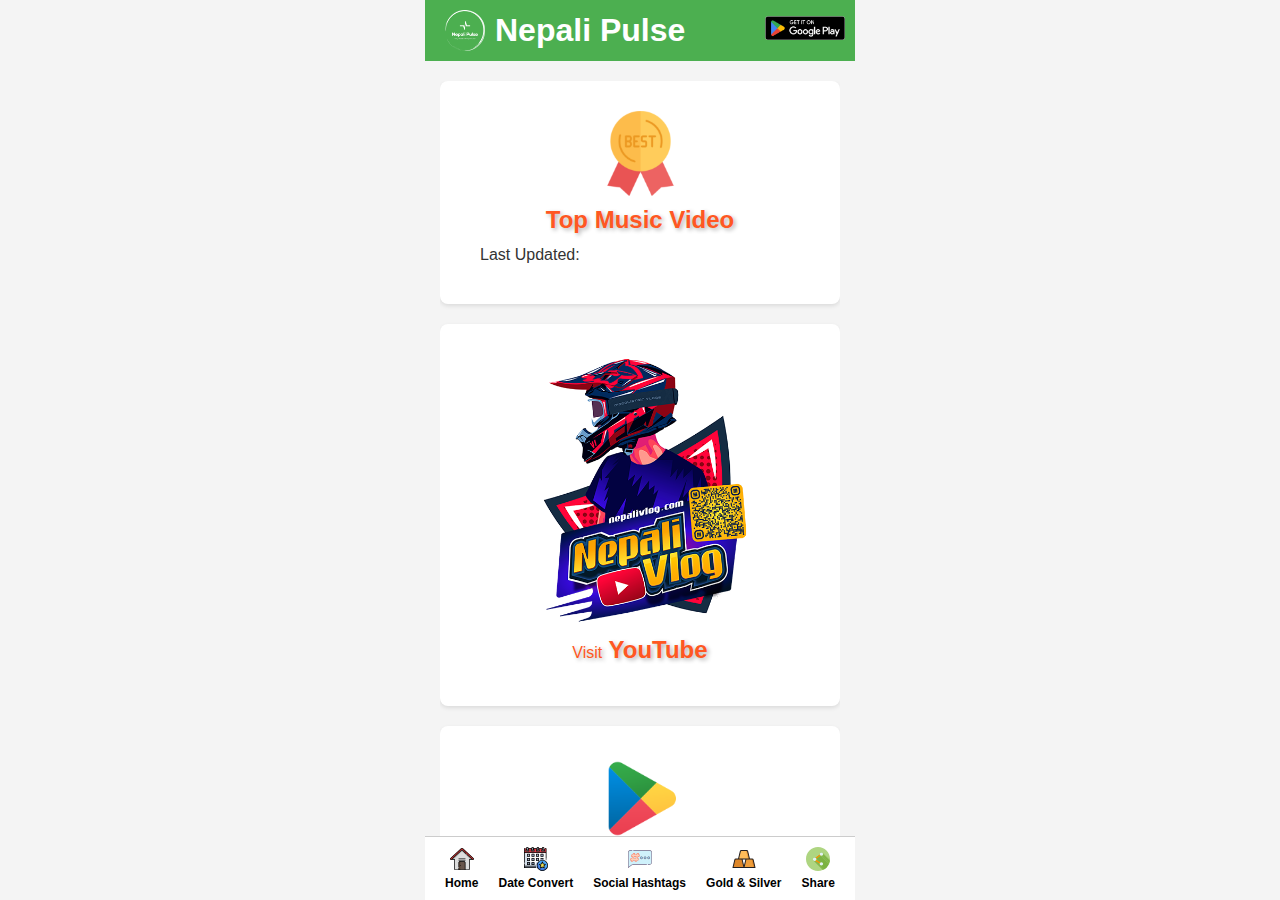
<file: top-music-video.html>
<!DOCTYPE html>
<html lang="en">
  <head>
    <meta charset="UTF-8" />
    <meta name="viewport" content="width=device-width, initial-scale=1.0" />
    <title>Nepali Pulse</title>

    <meta
      name="description"
      content="Discover the top music videos of Nepal, featuring the most popular Nepali songs, artists, and videos from various genres."
    />
    <meta
      name="keywords"
      content="top music videos, Nepali music, Nepali songs, best Nepali music, all-time top music, Nepali artists, Nepali music videos, popular Nepali songs"
    />
    <meta name="author" content="Jeeven Lamichahne" />
    <meta name="robots" content="index, follow" />

    <!-- Open Graph Meta Tags -->
    <meta
      property="og:title"
      content="Top Nepali Music Videos - Watch the Best Songs"
    />
    <meta
      property="og:description"
      content="Explore the all-time top Nepali music videos featuring the best songs and performances by popular Nepali artists."
    />
    <meta
      property="og:image"
      content="https://nepalipulse.jeevenlamichhane.com.np/assets/top.png"
    />
    <meta
      property="og:url"
      content="https://nepalipulse.jeevenlamichhane.com.np/top-music-video.html"
    />
    <meta property="og:type" content="website" />

    <!-- Twitter Card Meta Tags -->
    <meta name="twitter:card" content="summary_large_image" />
    <meta
      name="twitter:title"
      content="Top Nepali Music Videos - Watch the Best Songs"
    />
    <meta
      name="twitter:description"
      content="Discover the all-time best Nepali music videos, featuring top songs and performances from renowned Nepali artists."
    />
    <meta
      name="twitter:image"
      content="https://nepalipulse.jeevenlamichhane.com.np/assets/top.png"
    />
    <meta name="twitter:site" content="@_nepalivlog" />
    <meta name="twitter:creator" content="@_nepalivlog" />

    <link rel="stylesheet" href="styles.css" />
    <link
      rel="apple-touch-icon"
      sizes="180x180"
      href="favicon/apple-touch-icon.png"
    />
    <link
      rel="icon"
      type="image/png"
      sizes="32x32"
      href="favicon/favicon-32x32.png"
    />
    <link
      rel="icon"
      type="image/png"
      sizes="16x16"
      href="favicon/favicon-16x16.png"
    />
    <link rel="manifest" href="favicon/site.webmanifest" />
    <link
      rel="mask-icon"
      href="favicon/safari-pinned-tab.svg"
      color="#5bbad5"
    />
    <script
      async
      src="https://pagead2.googlesyndication.com/pagead/js/adsbygoogle.js?client=ca-pub-4169711514328840"
      crossorigin="anonymous"
    ></script>
  </head>
  <body>
    <div class="app-header">
      <div class="app-title" onclick="location.href='/'">
        <img
          src="./assets/logo_white.png"
          alt="Nepali Pulse Logo"
          class="app-logo"
        />
        <h1>Nepali Pulse</h1>
      </div>
      <div
        class="app-option-menu"
        onclick="window.location.href='https://play.google.com/store/apps/details?id=com.miscommunity.nepalipulse'"
      >
        <img
          src="./assets/google-play-badge.png"
          alt="Download App"
          class="opt-img"
        />
      </div>
    </div>

    <div class="container">
      <div class="card">
        <div class="section">
          <img
            src="./assets/top.png"
            alt="Top Music Video"
            class="section-img"
          />
          <div class="section-content">
            <h2>Top Music Video</h2>
            <p style="margin: 10px">
              Last Updated: <span id="last-updated"></span>
            </p>
            <div class="music-list" id="music-list"></div>
          </div>
        </div>
      </div>

      <!-- Nepali Vlog section -->
      <div class="card">
        <div
          class="section"
          onclick="window.location.href='https://youtube.com/@nepalivlog'"
        >
          <img
            src="./assets/nepalivlog.png"
            alt="Download from Play Store"
            class="vlog-img"
          />
          <div class="section-content">
            <h2><span id="download">Visit</span> <span>YouTube</span></h2>
          </div>
        </div>
      </div>

      <!-- Download Mobile App section -->
      <div class="card">
        <div class="section">
          <img
            src="./assets/playstore.png"
            alt="Download from Play Store"
            class="section-img"
          />
          <div class="section-content">
            <h2>
              <span id="download">Download</span> <span>NepaliPulse</span>
            </h2>
            <a
              href="https://play.google.com/store/apps/details?id=com.miscommunity.nepalipulse"
              class="download-link"
            >
              <img
                src="./assets/google-play-badge.png"
                alt="Get it on Google Play"
                class="google-play-badge"
              />
            </a>
          </div>
        </div>
      </div>
    </div>

    <!-- Bottom Navigation -->
    <div class="bottom-nav">
      <div class="nav-item" onclick="location.href='/'">
        <img src="./assets/nav-icons/home.svg" alt="Home" class="nav-icon" />
        <span>Home</span>
      </div>
      <div class="nav-item" onclick="location.href='/date-convert.html'">
        <img
          src="./assets/nav-icons/date.svg"
          alt="Date Convert"
          class="nav-icon"
        />
        <span>Date Convert</span>
      </div>
      <div class="nav-item" onclick="location.href='/top-hashtags.html'">
        <img
          src="./assets/nav-icons/hashtags.svg"
          alt="Hashtags"
          class="nav-icon"
        />
        <span>Social Hashtags</span>
      </div>
      <div class="nav-item" onclick="location.href='/#gold-card'">
        <img
          src="./assets/nav-icons/gold.svg"
          alt="Gold/Silver Price"
          class="nav-icon"
        />
        <span>Gold &amp; Silver</span>
      </div>
      <div class="nav-item" onclick="copyUrl()">
        <img src="./assets/nav-icons/share.svg" alt="Share" class="nav-icon" />
        <span id="copy-text">Share</span>
      </div>
    </div>
    <!-- Bottom Navigation -->

    <script src="./top-music-video.js" defer></script>
    <script src="./common.js" defer></script>
  </body>
</html>
</file>
<file: styles.css>
* {
  margin: 0;
  padding: 0;
  box-sizing: border-box;
  font-family: Arial, sans-serif;
}

body {
  background-color: #f4f4f4;
  color: #333;
  display: flex;
  flex-direction: column;
  align-items: center;
  height: 100vh;
  padding: 0;
  margin: 0;
}

.app-header {
  display: flex;
  justify-content: space-between;
  align-items: center;
  background-color: #4caf50;
  padding: 10px 20px;
  color: white;
  width: 100%;
  max-width: 430px;
}

.app-title {
  display: flex;
  align-items: center;
  cursor: pointer;
}

.app-logo {
  width: 40px;
  margin-right: 10px;
}

.app-option-menu {
  margin-right: -10px;
}

.opt-img {
  width: 80px;
  cursor: pointer;
}

.container {
  width: 100%;
  max-width: 400px;
  margin-top: 20px;
  overflow-y: auto;
  flex-grow: 1;
  -ms-overflow-style: none;
  scrollbar-width: none;
}

.container::-webkit-scrollbar {
  display: none;
}

.card {
  background: white;
  border-radius: 8px;
  box-shadow: 0 2px 4px rgba(0, 0, 0, 0.1);
  margin-bottom: 20px;
  padding: 20px;
  display: flex;
  flex-direction: column;
  align-items: center;
  cursor: pointer;
}

.card:hover {
  background: rgb(234, 231, 231);
}

.card h2 {
  color: #4caf50;
  margin-bottom: 20px;
  text-align: center;
}

.section {
  width: 100%;
  padding: 10px;
  display: flex;
  flex-direction: column;
  align-items: center;
}

.section-img {
  width: 25%;
  max-width: 100px;
  margin-bottom: 10px;
  object-fit: contain;
}

.section-content {
  width: 100%;
}

.price-grid {
  display: grid;
  grid-template-columns: repeat(auto-fit, minmax(150px, 1fr));
  gap: 10px;
}

.price-item {
  padding: 10px;
  background: #f9f9f9;
  text-align: center;
  border-radius: 4px;
}

.currency-converter {
  flex-direction: column;
  align-items: center;
}

.currency-converter select {
  margin: 10px 0;
  padding: 10px;
  border-radius: 4px;
  border: 1px solid #ccc;
  width: 100%;
}

table {
  width: 100%;
  border-collapse: collapse;
  margin-top: 10px;
}

table,
th,
td {
  border: 1px solid #ccc;
}

th,
td {
  padding: 10px;
  text-align: center;
}

.google-play-badge {
  display: block;
  margin: 0 auto;
  width: 150px;
  height: auto;
}

#download {
  font-size: medium;
  font-weight: lighter;
}

/* pages */

.music-list {
  display: flex;
  flex-direction: column;
}

.music-item {
  display: flex;
  align-items: center;
  margin-bottom: 10px;
}

.music-item img {
  /* width: 80px; */
  height: 80px;
  border-radius: 8px;
  margin-right: 10px;
}

.music-info h3 {
  margin: 0;
  font-size: 16px;

  white-space: nowrap;
  overflow: hidden;
  text-overflow: ellipsis;
  max-width: 250px;
}

.music-info p {
  margin: 5px 0;
  color: gray;
}

.music-info button {
  background-color: #4caf50;
  color: white;
  border: none;
  padding: 5px 10px;
  border-radius: 5px;
  cursor: pointer;
}

.calculate {
  display: flex;
  flex-direction: column;
  align-items: center;
}

.calculate label {
  margin-bottom: 5px;
  font-weight: bold;
}

.calculate select {
  padding: 5px;
  margin-bottom: 10px;
}

.inputs {
  display: flex;
  justify-content: space-between;
  align-items: center;
  width: 100%;
}

.inputs input {
  width: 45%;
  padding: 10px;
  border: 1px solid #ccc;
  border-radius: 5px;
}

.convert-icon {
  width: 6%;
  height: auto;
  cursor: pointer;
}

.mountain {
  border-bottom: 1px solid #ddd;
  padding: 10px 0;
}
.mountain:last-child {
  border-bottom: none;
}
.mountain h2 {
  margin: 0;
  font-size: 1.5em;
  color: #4caf50;
}
.mountain p {
  margin: 5px 0;
  color: #555;
}
.mountain a {
  color: #007bff;
  text-decoration: none;
}
.mountain a:hover {
  text-decoration: underline;
}

.mountain img {
  width: 100%;
  height: 10%;
}

.lake {
  border-bottom: 1px solid #ddd;
  padding: 10px 0;
}
.lake:last-child {
  border-bottom: none;
}
.lake h3 {
  margin: 0;
  color: #4caf50;
  text-align: left !important;
}
.lake p {
  margin: 5px 0;
  color: #555;
}
.lake a {
  color: #007bff;
  text-decoration: none;
}
.lake a:hover {
  text-decoration: underline;
}

.input-container {
  display: flex;
  justify-content: center;
  align-items: center;
  margin-bottom: 20px;
  margin-top: 20px;
}
.input-container input {
  width: calc(100% - 120px);
  padding: 10px;
  margin-right: 10px;
  font-size: 1em;
  border: 1px solid #ccc;
  border-radius: 4px;
}
.input-container button {
  padding: 10px 20px;
  font-size: 1em;
  color: #fff;
  background-color: #4caf50;
  border: none;
  border-radius: 4px;
  cursor: pointer;
}
.input-container button:hover {
  background-color: #45a049;
}
.hashtag-box {
  text-align: center;
  margin-bottom: 20px;
  padding: 10px;
  background-color: #e0f7fa;
  border-radius: 4px;
  color: #00796b;
}
.hashtag {
  display: inline-block;
  margin: 5px;
  background-color: #00796b;
  color: #fff;
  padding: 5px 10px;
  border-radius: 4px;
  cursor: pointer;
}
.hashtag:hover {
  background-color: #004d40;
}

.copy-button {
  background-color: #4caf50e3;
  color: #fff;
  border: none;
  padding: 5px 10px;
  border-radius: 4px;
  cursor: pointer;
  margin-left: 10px;
}

.copy-button:hover {
  background-color: #357ae8;
}

.copied {
  background-color: #8bc34a !important;
  color: #fff;
}

.vlog-img {
  width: 80%;
  max-width: 300px;
  margin-bottom: 10px;
  object-fit: contain;
}

.date-select {
  margin-right: 10px;
  padding: 5px;
  font-size: 16px;
}

.radio-container label {
  margin-right: 15px;
  display: flex;
  align-items: center;
}

.radio-container input[type="radio"] {
  margin-right: 5px;
}

#convertButton {
  padding: 10px 20px;
  font-size: 16px;
  cursor: pointer;
}

.upcoming-events {
  border-radius: 8px;
  font-family: "Noto Sans", sans-serif;
}

.upcoming-events h2 {
  font-size: 1.5rem;
  color: #333;
  margin-top: 1rem;
  margin-left: 1rem;
  margin-bottom: 0.7rem;
}

.event-card {
  display: flex;
  align-items: center;
  padding: 1em 0;
  border-bottom: 1px solid #e0e0e0;
  padding: 20px;
}

.event-card:hover {
  background-color: #f5f5f5;
}

.event-card:last-child {
  border-bottom: none;
}

.event-image {
  width: 50px;
  height: 50px;
  border-radius: 50%;
  margin-right: 1em;
}

.event-info h3 {
  font-size: 1rem;
  color: #d32f2f;
  margin: 0;
  text-align: left;
}

.event-info p {
  font-size: 0.9rem;
  color: #666;
  margin: 0.2em 0 0;
  text-align: center;
}

.event-meta {
  margin-left: auto;
  font-size: 0.9rem;
  color: #ad0d0d;
  text-align: right;
}

/* Earthquake Card Container */
.eq-section {
  background: rgba(240, 240, 240, 0.2) !important;
  backdrop-filter: blur(10px);
  padding: 20px;
  cursor: pointer;
  transition: transform 0.3s ease-in-out, box-shadow 0.3s;
  max-width: 400px;
  margin: auto;
  position: relative;
  overflow: hidden;
  animation: pulse 3s infinite alternate;
}

/* Add slight shake animation on hover */
.shake:hover {
  transform: scale(1.02) rotate(0.5deg);
  box-shadow: 0 10px 20px rgba(255, 69, 0, 0.5);
}

/* Fancy Title */
.section-content h2,
h3 {
  font-weight: bold;
  color: #ff5722;
  text-align: center;
  text-shadow: 2px 2px 4px rgba(0, 0, 0, 0.3);
  margin-bottom: 12px;
}

/* Earthquake Info */
.earthquake-info {
  font-size: 16px;
  color: #333;
  text-shadow: 1px 1px 3px rgba(0, 0, 0, 0.5);
}

.earthquake-info strong {
  color: #0d00ffda;
  font-family: Arial, Helvetica, sans-serif;
  font-weight: bold;
}

/* Magnitude Highlight */
.magnitude {
  font-size: 22px;
  font-weight: bold;
  color: #ff1744;
  display: inline-block;
  text-shadow: 2px 2px 5px rgba(255, 23, 68, 0.6);
  animation: pulse 1.5s infinite alternate;
}

/* Earthquake Icon */
.icon {
  display: block;
  margin-bottom: 5px;
  width: 50px;
  filter: drop-shadow(2px 4px 6px rgba(255, 69, 0, 0.7));
}

/* Magnitude Pulse Animation */
@keyframes pulse {
  from {
    transform: scale(1);
  }
  to {
    transform: scale(1.1);
  }
}

/* Bottom Navigation Styling */
.bottom-nav {
  display: flex;
  justify-content: space-between;
  align-items: center;
  background-color: #ffffff;
  border-top: 1px solid #ccc;
  padding: 10px 20px;
  color: white;
  width: 100%;
  max-width: 430px;
}

.nav-item {
  display: flex;
  flex-direction: column;
  align-items: center;
  cursor: pointer;
  color: #000;
}

.active{
  color: #4caf50;
  transform: scale(1.05) rotate(0.5deg);
}


.nav-item:hover {
  transform: scale(1.05) rotate(0.5deg);
}

.nav-icon {
  width: 24px;
  height: 24px;
}

.nav-item span {
  font-size: 12px;
  margin-top: 5px;
  font-weight: bold;
}
</file>
<file: calendar.css>
.p-card {
  background: white;
  border-radius: 8px;
  box-shadow: 0 2px 4px rgba(0, 0, 0, 0.1);
  margin-bottom: 20px;
  padding: 15px;
  display: inherit;
  flex-direction: column;
  align-items: center;
  cursor: pointer;
}

.rectangle-circle-today {
  width: 120px;
  height: 120px;
  background-color: #f5f5f5;
  border-radius: 50%;
  display: flex;
  align-items: center;
  justify-content: center;
  margin-right: 15px;
}

.rectangle-circle-today:hover {
  transform: scale(1.02) rotate(0.5deg);
  box-shadow: 0 10px 20px rgba(41, 224, 31, 0.5);
}

.date {
  display: flex;
  align-items: center;
  justify-content: space-between;
  margin-bottom: 10px;
}
.date .day {
  font-size: 40px;
  color: #4caf50;
  font-weight: bold;
}
.date .day-text {
  font-size: 17px;
  color: #666;
}
.date .nepali-date {
  font-size: 18px;
  font-weight: bold;
  text-align: left;
}
.info {
  font-size: 14px;
  margin-top: 10px;
  margin-bottom: 10px;
  line-height: 1.5;
}

.todaysEvents {
  background-color: #f0f0f0;
  border-radius: 5px;
  padding: 3px;
  margin-top: 5px;
  text-align: center;
}

.time {
  font-size: 24px;
  font-weight: bold;
  text-align: center;
}

.dt {
  text-align: center;
  margin: 20px 0px;
}
.sun-times {
  display: flex;
  justify-content: space-around;
}
.sun-times div {
  text-align: center;
  margin: 5px;
}
</file>
